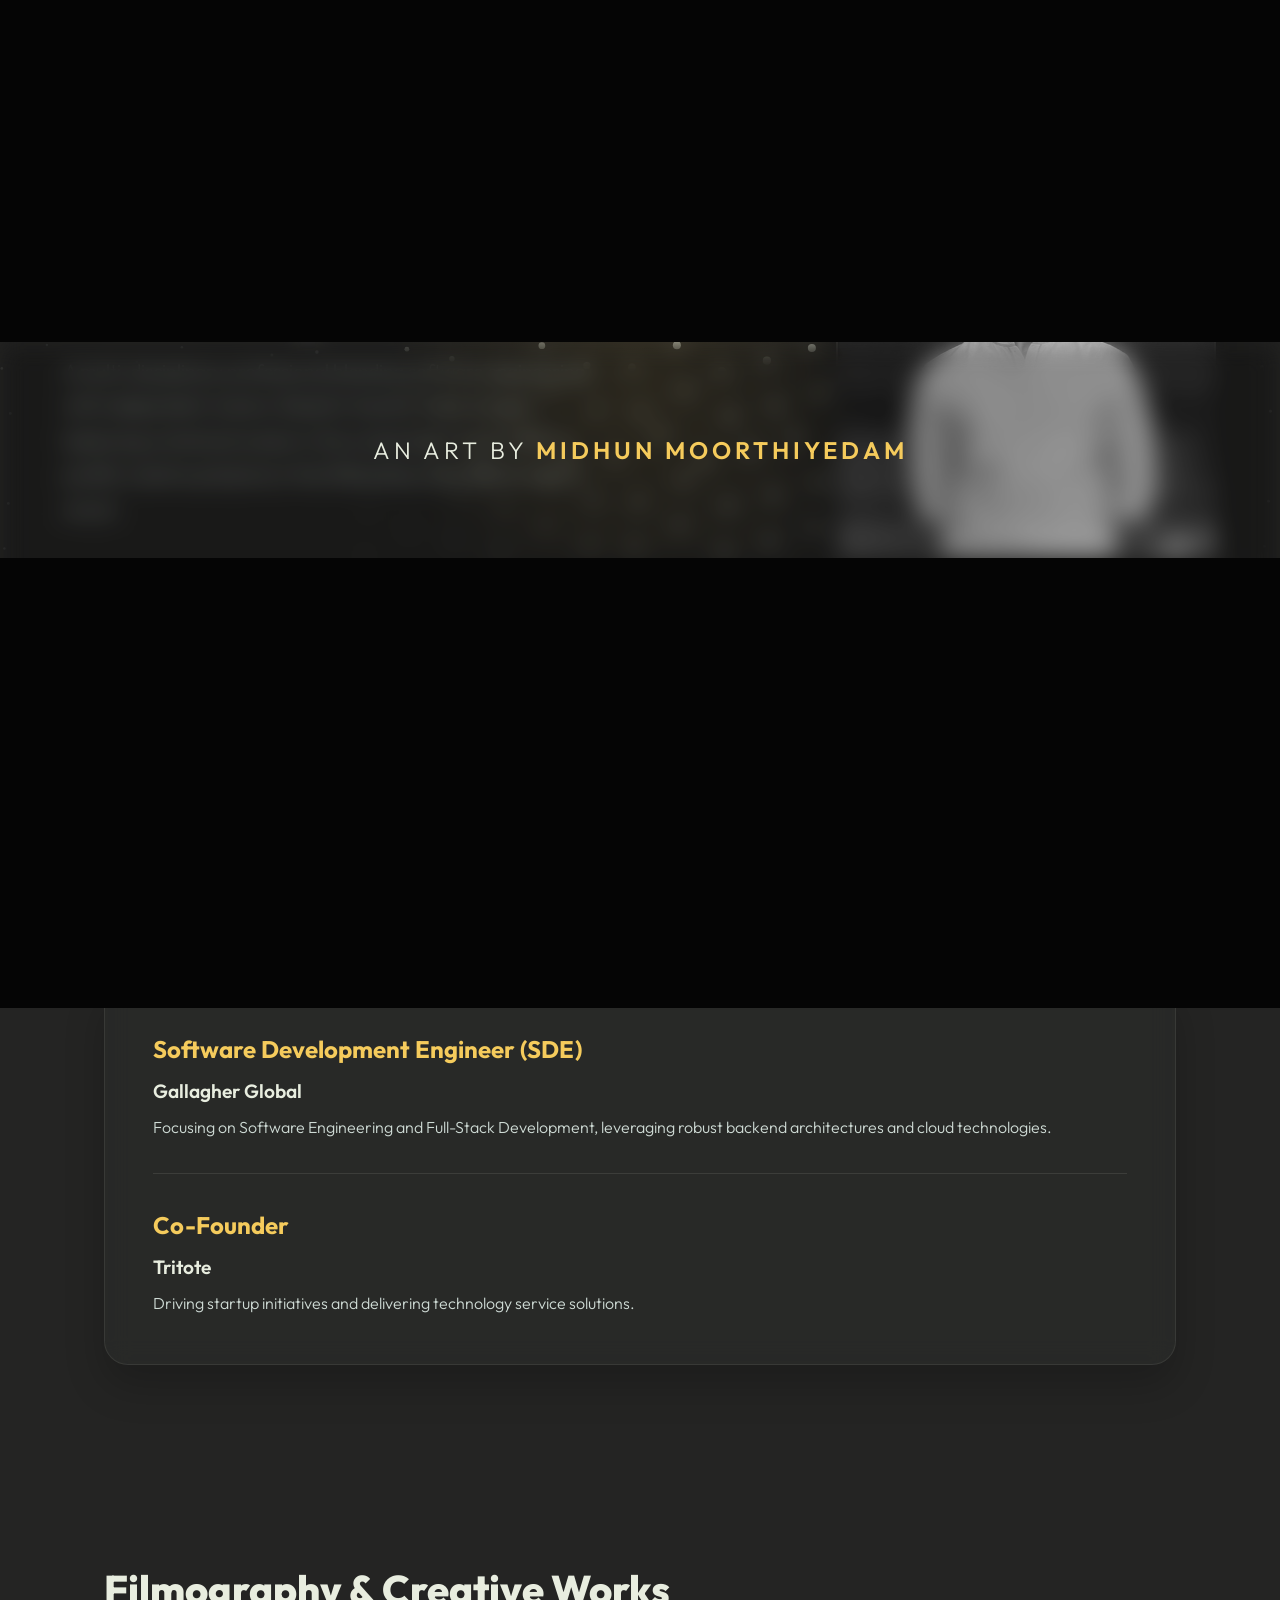
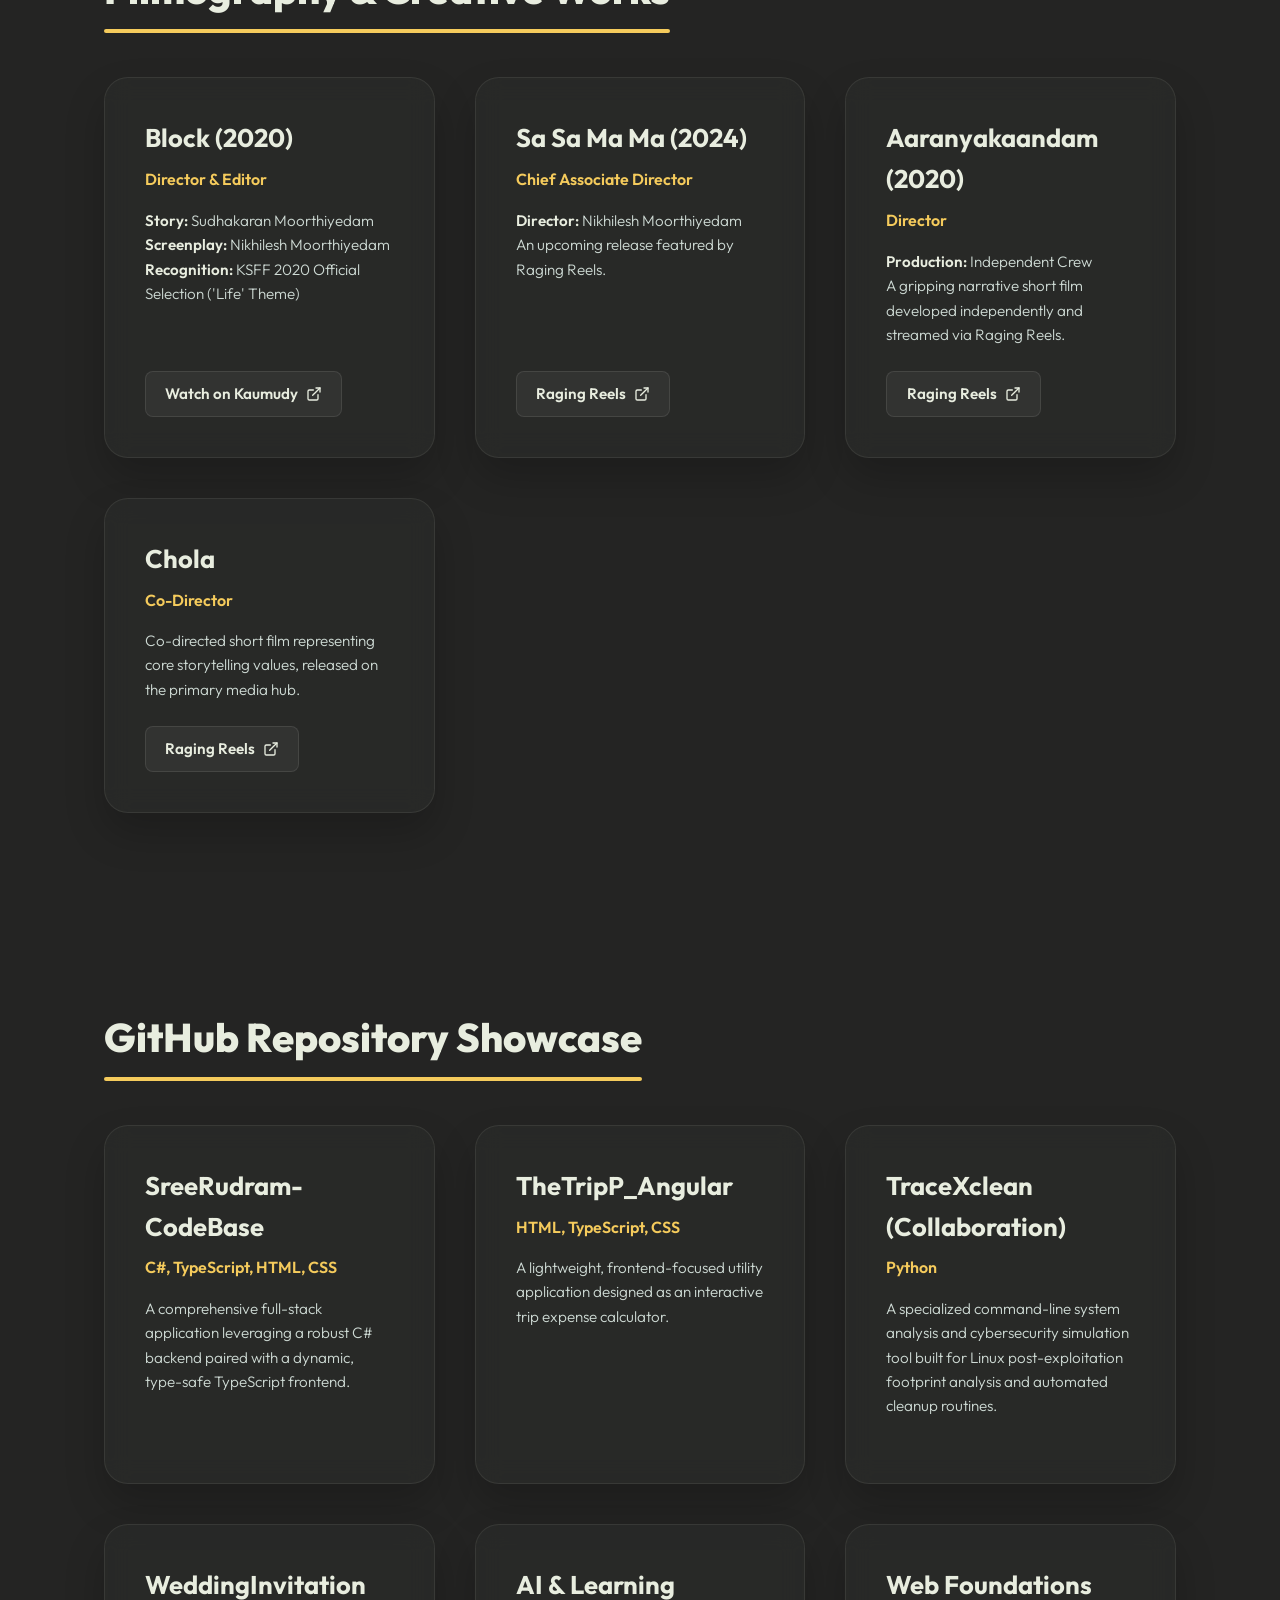
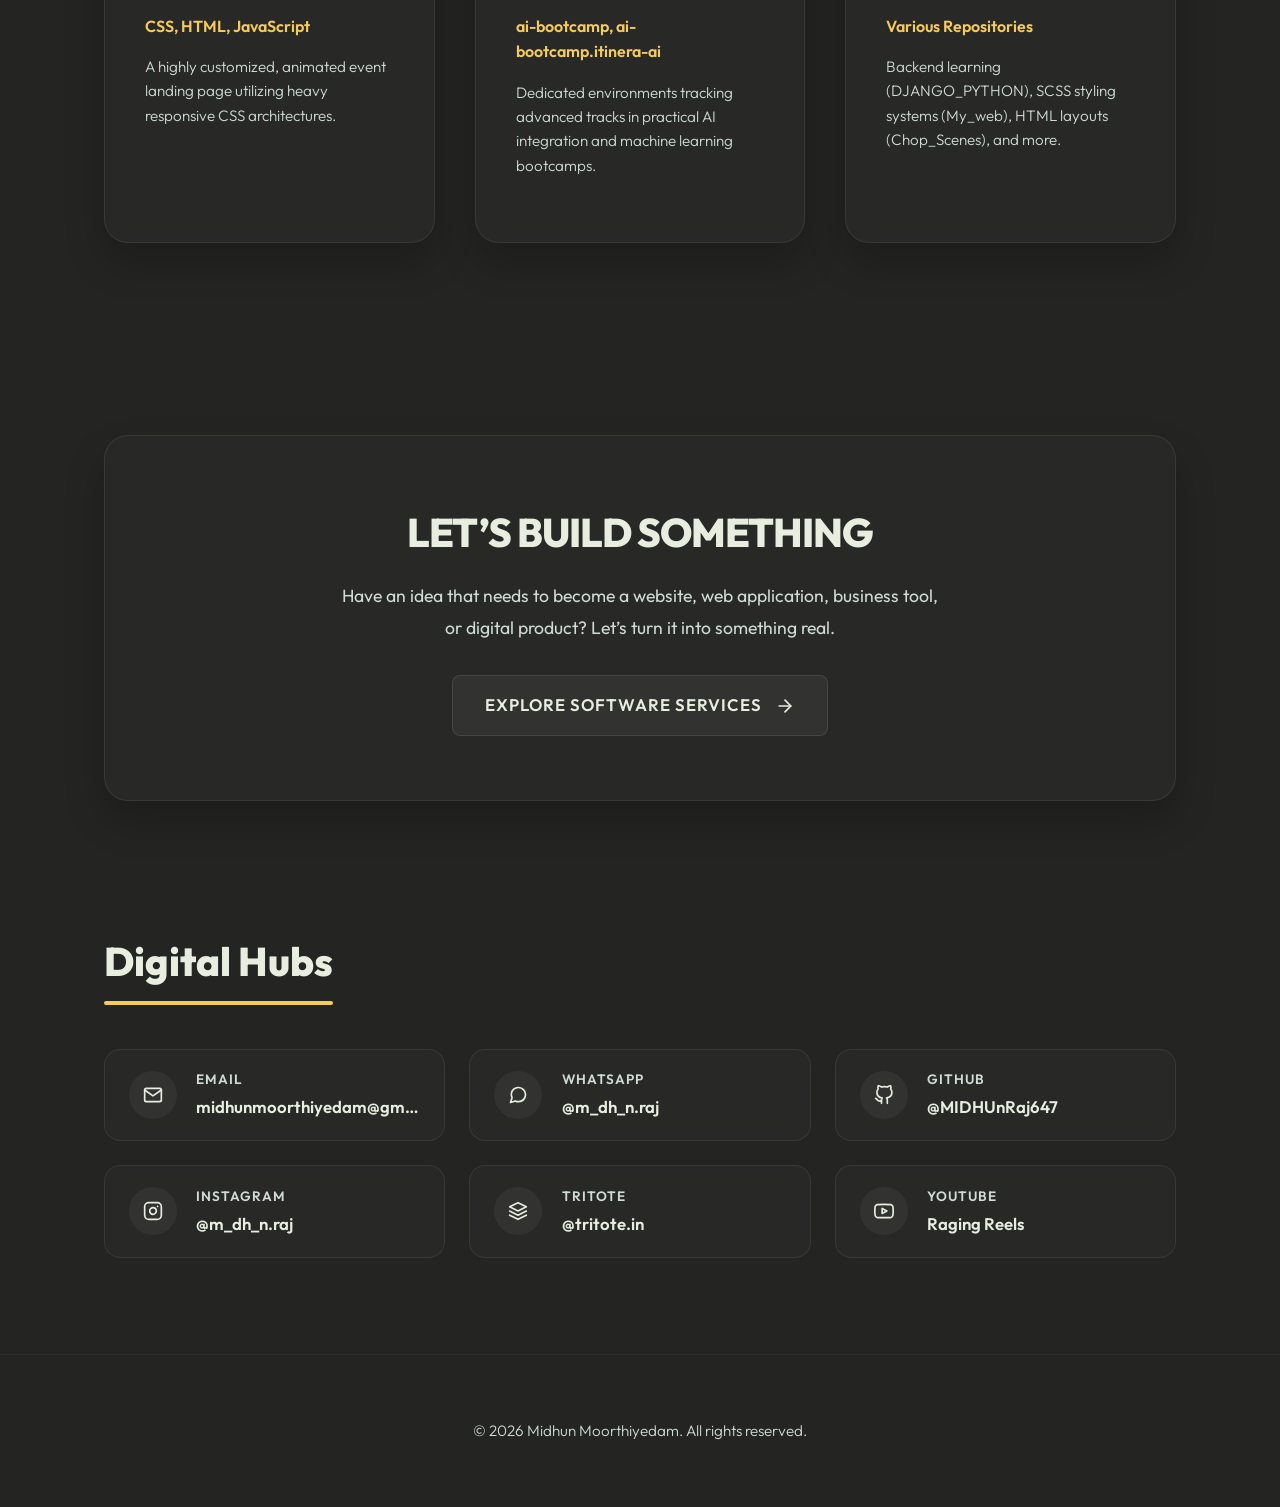
<file: index.html>
<!DOCTYPE html>
<html lang="en">

<head>
    <meta charset="UTF-8">
    <meta name="viewport" content="width=device-width, initial-scale=1.0">
    <title>Midhun Moorthiyedam | Portfolio</title>
    <meta name="description"
        content="Portfolio of Midhun Moorthiyedam, Software Development Engineer and independent filmmaker based in Kerala.">
    <meta name="author" content="Midhun Moorthiyedam">

    <link rel="preconnect" href="https://fonts.googleapis.com">
    <link rel="preconnect" href="https://fonts.gstatic.com" crossorigin>
    <link href="https://fonts.googleapis.com/css2?family=Great+Vibes&family=Outfit:wght@300;400;600;800&display=swap"
        rel="stylesheet">

    <link rel="stylesheet" href="assets/style.css">
</head>

<body class="no-scroll">
    <!-- Aspect Ratio Splash Screen -->
    <div id="splash-screen">
        <div class="cinematic-bar top-bar"></div>
        <div class="cinematic-bar bottom-bar"></div>
        <div class="slit-text-container">
            <h2 class="slit-text">An Art by <span>Midhun Moorthiyedam</span></h2>
        </div>
    </div>

    <!-- Animated background canvas -->
    <canvas id="bg-canvas"></canvas>

    <nav>
        <a href="#" class="logo">M<span>.</span></a>
        <div class="nav-controls">
            <div class="nav-links">
                <a href="#experience">Experience</a>
                <a href="#filmography">Filmography</a>
                <a href="#repositories">Repositories</a>
                <a href="#contact">Contact</a>
            </div>
            
            <div class="mode-toggle">
                <a href="#" class="toggle-btn active">Portfolio</a>
                <a href="software/index.html" class="toggle-btn">Software</a>
            </div>
            
            <div class="menu-toggle" id="mobile-menu">
                <span class="bar"></span>
                <span class="bar"></span>
                <span class="bar"></span>
            </div>
        </div>
    </nav>

    <main>
        <section class="hero">
            <div class="ambient-glow"></div>
            <div class="hero-container">
                <div class="hero-content">
                    <span class="greeting">Hello, I'm</span>
                    <h1>Midhun Moorthiyedam</h1>
                    <p>A multi-disciplinary professional blending software engineering with independent cinema. Based in
                        Kerala, India, actively balancing a technical career in the corporate IT sector with a prolific
                        creative presence in the Malayalam indie digital cinema circuit.</p>
                    <a href="#experience" class="scroll-arrows" aria-label="Scroll to Experience">
                        <svg viewBox="0 0 24 24">
                            <path class="arrow-top" d="M7 6l5 5 5-5" />
                            <path class="arrow-bottom" d="M7 13l5 5 5-5" />
                        </svg>
                    </a>
                </div>
                <div class="hero-image-wrapper">
                    <!-- Update src to your actual photo, e.g., 'assets/profile.jpg' -->
                    <img src="assets/profile.jpg" alt="Midhun Moorthiyedam" class="hero-image"
                        onerror="this.src='https://images.unsplash.com/photo-1507003211169-0a1dd7228f2d?ixlib=rb-4.0.3&auto=format&fit=crop&w=800&q=80';">
                </div>
            </div>
        </section>

        <section id="experience" class="container reveal">
            <h2 class="section-title">Professional Experience</h2>
            <div class="glass-card">
                <div class="exp-item">
                    <h3>Software Development Engineer (SDE)</h3>
                    <h4>Gallagher Global</h4>
                    <p>Focusing on Software Engineering and Full-Stack Development, leveraging robust backend
                        architectures and cloud technologies.</p>
                </div>
                <hr style="border: 0; border-top: 1px solid rgba(232, 237, 223, 0.1); margin: 2rem 0;">
                <div class="exp-item">
                    <h3>Co-Founder</h3>
                    <h4>Tritote</h4>
                    <p>Driving startup initiatives and delivering technology service solutions.</p>
                </div>
            </div>
        </section>

        <section id="filmography" class="container reveal">
            <h2 class="section-title">Filmography & Creative Works</h2>
            <div class="grid-2">
                <!-- Block -->
                <div class="glass-card film-card">
                    <h3>Block (2020)</h3>
                    <div class="role">Director & Editor</div>
                    <div class="details">
                        <p><strong>Story:</strong> Sudhakaran Moorthiyedam</p>
                        <p><strong>Screenplay:</strong> Nikhilesh Moorthiyedam</p>
                        <p><strong>Recognition:</strong> KSFF 2020 Official Selection ('Life' Theme)</p>
                    </div>
                    <div class="link-group">
                        <a href="https://youtu.be/sm59Ol4YST0" target="_blank" class="project-link">
                            Watch on Kaumudy
                            <svg width="16" height="16" viewBox="0 0 24 24" fill="none" stroke="currentColor"
                                stroke-width="2" stroke-linecap="round" stroke-linejoin="round">
                                <path d="M18 13v6a2 2 0 0 1-2 2H5a2 2 0 0 1-2-2V8a2 2 0 0 1 2-2h6"></path>
                                <polyline points="15 3 21 3 21 9"></polyline>
                                <line x1="10" y1="14" x2="21" y2="3"></line>
                            </svg>
                        </a>
                    </div>
                </div>

                <!-- Sa Sa Ma Ma -->
                <div class="glass-card film-card">
                    <h3>Sa Sa Ma Ma (2024)</h3>
                    <div class="role">Chief Associate Director</div>
                    <div class="details">
                        <p><strong>Director:</strong> Nikhilesh Moorthiyedam</p>
                        <p>An upcoming release featured by Raging Reels.</p>
                    </div>
                    <div class="link-group">
                        <a href="https://www.youtube.com/channel/UCVLwBT5nJyGFglHPOE1m2iw" target="_blank"
                            class="project-link">
                            Raging Reels
                            <svg width="16" height="16" viewBox="0 0 24 24" fill="none" stroke="currentColor"
                                stroke-width="2" stroke-linecap="round" stroke-linejoin="round">
                                <path d="M18 13v6a2 2 0 0 1-2 2H5a2 2 0 0 1-2-2V8a2 2 0 0 1 2-2h6"></path>
                                <polyline points="15 3 21 3 21 9"></polyline>
                                <line x1="10" y1="14" x2="21" y2="3"></line>
                            </svg>
                        </a>
                    </div>
                </div>

                <!-- Aaranyakaandam -->
                <div class="glass-card film-card">
                    <h3>Aaranyakaandam (2020)</h3>
                    <div class="role">Director</div>
                    <div class="details">
                        <p><strong>Production:</strong> Independent Crew</p>
                        <p>A gripping narrative short film developed independently and streamed via Raging Reels.</p>
                    </div>
                    <div class="link-group">
                        <a href="https://www.youtube.com/channel/UCVLwBT5nJyGFglHPOE1m2iw" target="_blank"
                            class="project-link">
                            Raging Reels
                            <svg width="16" height="16" viewBox="0 0 24 24" fill="none" stroke="currentColor"
                                stroke-width="2" stroke-linecap="round" stroke-linejoin="round">
                                <path d="M18 13v6a2 2 0 0 1-2 2H5a2 2 0 0 1-2-2V8a2 2 0 0 1 2-2h6"></path>
                                <polyline points="15 3 21 3 21 9"></polyline>
                                <line x1="10" y1="14" x2="21" y2="3"></line>
                            </svg>
                        </a>
                    </div>
                </div>

                <!-- Chola -->
                <div class="glass-card film-card">
                    <h3>Chola</h3>
                    <div class="role">Co-Director</div>
                    <div class="details">
                        <p>Co-directed short film representing core storytelling values, released on the primary media
                            hub.</p>
                    </div>
                    <div class="link-group">
                        <a href="https://www.youtube.com/channel/UCVLwBT5nJyGFglHPOE1m2iw" target="_blank"
                            class="project-link">
                            Raging Reels
                            <svg width="16" height="16" viewBox="0 0 24 24" fill="none" stroke="currentColor"
                                stroke-width="2" stroke-linecap="round" stroke-linejoin="round">
                                <path d="M18 13v6a2 2 0 0 1-2 2H5a2 2 0 0 1-2-2V8a2 2 0 0 1 2-2h6"></path>
                                <polyline points="15 3 21 3 21 9"></polyline>
                                <line x1="10" y1="14" x2="21" y2="3"></line>
                            </svg>
                        </a>
                    </div>
                </div>
            </div>
        </section>

        <section id="repositories" class="container reveal">
            <h2 class="section-title">GitHub Repository Showcase</h2>
            <div class="grid-2">
                <!-- SreeRudram-CodeBase -->
                <div class="glass-card film-card">
                    <h3>SreeRudram-CodeBase</h3>
                    <div class="role">C#, TypeScript, HTML, CSS</div>
                    <div class="details">
                        <p>A comprehensive full-stack application leveraging a robust C# backend paired with a dynamic,
                            type-safe TypeScript frontend.</p>
                    </div>
                </div>

                <!-- TheTripP_Angular -->
                <div class="glass-card film-card">
                    <h3>TheTripP_Angular</h3>
                    <div class="role">HTML, TypeScript, CSS</div>
                    <div class="details">
                        <p>A lightweight, frontend-focused utility application designed as an interactive trip expense
                            calculator.</p>
                    </div>
                </div>

                <!-- TraceXclean -->
                <div class="glass-card film-card">
                    <h3>TraceXclean (Collaboration)</h3>
                    <div class="role">Python</div>
                    <div class="details">
                        <p>A specialized command-line system analysis and cybersecurity simulation tool built for Linux
                            post-exploitation footprint analysis and automated cleanup routines.</p>
                    </div>
                </div>

                <!-- WeddingInvitation -->
                <div class="glass-card film-card">
                    <h3>WeddingInvitation</h3>
                    <div class="role">CSS, HTML, JavaScript</div>
                    <div class="details">
                        <p>A highly customized, animated event landing page utilizing heavy responsive CSS
                            architectures.</p>
                    </div>
                </div>

                <!-- AI & Learning Implementations -->
                <div class="glass-card film-card">
                    <h3>AI & Learning</h3>
                    <div class="role">ai-bootcamp, ai-bootcamp.itinera-ai</div>
                    <div class="details">
                        <p>Dedicated environments tracking advanced tracks in practical AI integration and machine
                            learning bootcamps.</p>
                    </div>
                </div>

                <!-- Auxiliary Web Foundations -->
                <div class="glass-card film-card">
                    <h3>Web Foundations</h3>
                    <div class="role">Various Repositories</div>
                    <div class="details">
                        <p>Backend learning (DJANGO_PYTHON), SCSS styling systems (My_web), HTML layouts (Chop_Scenes),
                            and more.</p>
                    </div>
                </div>
            </div>
        </section>

        <!-- Software CTA -->
        <section id="build-something" class="container reveal" style="padding-bottom: 2rem;">
            <div class="glass-card" style="text-align: center; padding: 4rem 2rem;">
                <h2 style="font-size: 2.5rem; font-weight: 800; color: var(--text-primary); margin-bottom: 1rem; letter-spacing: -1px;">LET’S BUILD SOMETHING</h2>
                <p style="font-size: 1.1rem; color: var(--text-secondary); max-width: 600px; margin: 0 auto 2rem; line-height: 1.8;">
                    Have an idea that needs to become a website, web application, business tool, or digital product?
                    Let’s turn it into something real.
                </p>
                <a href="software" class="project-link" style="display: inline-flex; align-items: center; gap: 0.8rem; padding: 1rem 2rem; font-size: 1.05rem; letter-spacing: 1px; text-transform: uppercase;">
                    EXPLORE SOFTWARE SERVICES
                    <svg width="20" height="20" viewBox="0 0 24 24" fill="none" stroke="currentColor" stroke-width="2" stroke-linecap="round" stroke-linejoin="round">
                        <line x1="5" y1="12" x2="19" y2="12"></line>
                        <polyline points="12 5 19 12 12 19"></polyline>
                    </svg>
                </a>
            </div>
        </section>

        <section id="contact" class="container reveal">
            <h2 class="section-title">Digital Hubs</h2>
            <div class="contact-grid">
                <!-- Email -->
                <a href="mailto:midhunmoorthiyedam@gmail.com" class="contact-item">
                    <div class="contact-icon">
                        <svg width="24" height="24" viewBox="0 0 24 24" fill="none" stroke="currentColor" stroke-width="2" stroke-linecap="round" stroke-linejoin="round">
                            <path d="M4 4h16c1.1 0 2 .9 2 2v12c0 1.1-.9 2-2 2H4c-1.1 0-2-.9-2-2V6c0-1.1.9-2 2-2z"></path>
                            <polyline points="22,6 12,13 2,6"></polyline>
                        </svg>
                    </div>
                    <div class="contact-info">
                        <span class="contact-platform">Email</span>
                        <span class="contact-value">midhunmoorthiyedam@gmail.com</span>
                    </div>
                </a>

                <!-- WhatsApp -->
                <a href="https://wa.me/m_dh_n.raj" target="_blank" class="contact-item">
                    <div class="contact-icon">
                        <svg width="24" height="24" viewBox="0 0 24 24" fill="none" stroke="currentColor" stroke-width="2" stroke-linecap="round" stroke-linejoin="round">
                            <path d="M21 11.5a8.38 8.38 0 0 1-.9 3.8 8.5 8.5 0 0 1-7.6 4.7 8.38 8.38 0 0 1-3.8-.9L3 21l1.9-5.7a8.38 8.38 0 0 1-.9-3.8 8.5 8.5 0 0 1 4.7-7.6 8.38 8.38 0 0 1 3.8-.9h.5a8.48 8.48 0 0 1 8 8v.5z"></path>
                        </svg>
                    </div>
                    <div class="contact-info">
                        <span class="contact-platform">WhatsApp</span>
                        <span class="contact-value">@m_dh_n.raj</span>
                    </div>
                </a>

                <!-- GitHub -->
                <a href="https://github.com/MIDHUnRaj647" target="_blank" class="contact-item">
                    <div class="contact-icon">
                        <svg width="24" height="24" viewBox="0 0 24 24" fill="none" stroke="currentColor" stroke-width="2" stroke-linecap="round" stroke-linejoin="round">
                            <path d="M9 19c-5 1.5-5-2.5-7-3m14 6v-3.87a3.37 3.37 0 0 0-.94-2.61c3.14-.35 6.44-1.54 6.44-7A5.44 5.44 0 0 0 20 4.77 5.07 5.07 0 0 0 19.91 1S18.73.65 16 2.48a13.38 13.38 0 0 0-7 0C6.27.65 5.09 1 5.09 1A5.07 5.07 0 0 0 5 4.77a5.44 5.44 0 0 0-1.5 3.78c0 5.42 3.3 6.61 6.44 7A3.37 3.37 0 0 0 9 18.13V22"></path>
                        </svg>
                    </div>
                    <div class="contact-info">
                        <span class="contact-platform">GitHub</span>
                        <span class="contact-value">@MIDHUnRaj647</span>
                    </div>
                </a>

                <!-- Instagram -->
                <a href="https://www.instagram.com/m_dh_n.raj/" target="_blank" class="contact-item">
                    <div class="contact-icon">
                        <svg width="24" height="24" viewBox="0 0 24 24" fill="none" stroke="currentColor" stroke-width="2" stroke-linecap="round" stroke-linejoin="round">
                            <rect x="2" y="2" width="20" height="20" rx="5" ry="5"></rect>
                            <path d="M16 11.37A4 4 0 1 1 12.63 8 4 4 0 0 1 16 11.37z"></path>
                            <line x1="17.5" y1="6.5" x2="17.51" y2="6.5"></line>
                        </svg>
                    </div>
                    <div class="contact-info">
                        <span class="contact-platform">Instagram</span>
                        <span class="contact-value">@m_dh_n.raj</span>
                    </div>
                </a>

                <!-- Tritote -->
                <a href="https://www.instagram.com/tritote.in" target="_blank" class="contact-item">
                    <div class="contact-icon">
                        <svg width="24" height="24" viewBox="0 0 24 24" fill="none" stroke="currentColor" stroke-width="2" stroke-linecap="round" stroke-linejoin="round">
                            <polygon points="12 2 2 7 12 12 22 7 12 2"></polygon>
                            <polyline points="2 17 12 22 22 17"></polyline>
                            <polyline points="2 12 12 17 22 12"></polyline>
                        </svg>
                    </div>
                    <div class="contact-info">
                        <span class="contact-platform">Tritote</span>
                        <span class="contact-value">@tritote.in</span>
                    </div>
                </a>

                <!-- YouTube -->
                <a href="https://www.youtube.com/channel/UCVLwBT5nJyGFglHPOE1m2iw" target="_blank" class="contact-item">
                    <div class="contact-icon">
                        <svg width="24" height="24" viewBox="0 0 24 24" fill="none" stroke="currentColor" stroke-width="2" stroke-linecap="round" stroke-linejoin="round">
                            <path d="M22.54 6.42a2.78 2.78 0 0 0-1.94-2C18.88 4 12 4 12 4s-6.88 0-8.6.42a2.78 2.78 0 0 0-1.94 2C1 8.13 1 12 1 12s0 3.87.46 5.58a2.78 2.78 0 0 0 1.94 2C5.12 20 12 20 12 20s6.88 0 8.6-.42a2.78 2.78 0 0 0 1.94-2C23 15.87 23 12 23 12s0-3.87-.46-5.58z"></path>
                            <polygon points="9.75 15.02 15.5 12 9.75 8.98 9.75 15.02"></polygon>
                        </svg>
                    </div>
                    <div class="contact-info">
                        <span class="contact-platform">YouTube</span>
                        <span class="contact-value">Raging Reels</span>
                    </div>
                </a>
            </div>
        </section>
    </main>

    <footer>
        <p>&copy; 2026 Midhun Moorthiyedam. All rights reserved.</p>
    </footer>

    <!-- Animated Dotted Waves Background Script -->
    <script>
        const canvas = document.getElementById('bg-canvas');
        const ctx = canvas.getContext('2d');
        let width, height;

        function init() {
            width = window.innerWidth;
            height = window.innerHeight;
            canvas.width = width;
            canvas.height = height;
        }

        let lastWidth = window.innerWidth;
        window.addEventListener('resize', () => {
            if (window.innerWidth !== lastWidth) {
                init();
                lastWidth = window.innerWidth;
            }
        });
        init();

        let time = 0;
        const spacing = 45; // Space between dots

        function draw() {
            ctx.clearRect(0, 0, width, height);

            // Draw base dark background
            ctx.fillStyle = '#242423';
            ctx.fillRect(0, 0, width, height);

            time += 0.025; // Speed of animation

            const cols = Math.ceil(width / spacing) + 2;
            const rows = Math.ceil(height / spacing) + 2;

            for (let i = -1; i < cols; i++) {
                for (let j = -1; j < rows; j++) {
                    let cx = i * spacing;
                    let cy = j * spacing;

                    // Add subtle floating effect based on time
                    let xOffset = Math.sin(time + cy * 0.05) * 15;
                    let yOffset = Math.cos(time + cx * 0.05) * 15;

                    let x = cx + xOffset;
                    let y = cy + yOffset;

                    // Determine wave value for color and size
                    let waveVal = Math.sin(cx * 0.005 + time) + Math.cos(cy * 0.005 + time);

                    let size = Math.abs(waveVal) * 1.5 + 1.2; // Size pulses between 1.2 and ~2.7
                    let opacity = Math.abs(waveVal) * 0.4 + 0.15; // Opacity between 0.15 and ~0.55

                    // Assign colors from theme palette based on wave position
                    // Palette: #cfdbd5 (greenish), #e8eddf (light), #f5cb5c (yellow)
                    if (waveVal > 0.5) {
                        ctx.fillStyle = `rgba(245, 203, 92, ${opacity})`; // Yellow Accent (#f5cb5c)
                    } else if (waveVal < -0.5) {
                        ctx.fillStyle = `rgba(232, 237, 223, ${opacity})`; // Off-white (#e8eddf)
                    } else {
                        ctx.fillStyle = `rgba(207, 219, 213, ${opacity})`; // Grey-green (#cfdbd5)
                    }

                    ctx.beginPath();
                    ctx.arc(x, y, size, 0, Math.PI * 2);
                    ctx.fill();
                }
            }

            requestAnimationFrame(draw);
        }

        draw();

        // Aspect Ratio Splash Screen Logic
        document.addEventListener('DOMContentLoaded', () => {
            const splash = document.getElementById('splash-screen');
            const body = document.body;

            // 1. Open the slit after a small delay
            setTimeout(() => {
                if (splash) splash.classList.add('open-slit');
            }, 600);

            // 2. Reveal all and fade text
            setTimeout(() => {
                if (splash) {
                    splash.classList.add('reveal-all');
                    body.classList.remove('no-scroll');

                    // 3. Remove from DOM completely
                    setTimeout(() => {
                        splash.remove();
                    }, 1500);
                }
            }, 3200); // 2.6s reading time
        });

        // Scroll Reveal Animation
        document.addEventListener('DOMContentLoaded', () => {
            const reveals = document.querySelectorAll('.reveal');

            const revealOptions = {
                threshold: 0.1,
                rootMargin: "0px 0px -50px 0px"
            };

            const revealOnScroll = new IntersectionObserver(function (entries, observer) {
                entries.forEach(entry => {
                    if (!entry.isIntersecting) {
                        return;
                    } else {
                        entry.target.classList.add('active');
                        observer.unobserve(entry.target);
                    }
                });
            }, revealOptions);

            reveals.forEach(reveal => {
                revealOnScroll.observe(reveal);
            });

            // Mobile Menu
            const mobileMenu = document.getElementById('mobile-menu');
            const navLinks = document.querySelector('.nav-links');
            if (mobileMenu) {
                mobileMenu.addEventListener('click', () => {
                    navLinks.classList.toggle('active');
                    mobileMenu.classList.toggle('active');
                });
                navLinks.querySelectorAll('a').forEach(link => {
                    link.addEventListener('click', () => {
                        navLinks.classList.remove('active');
                        mobileMenu.classList.remove('active');
                    });
                });
            }
        });
    </script>
</body>

</html>
</file>
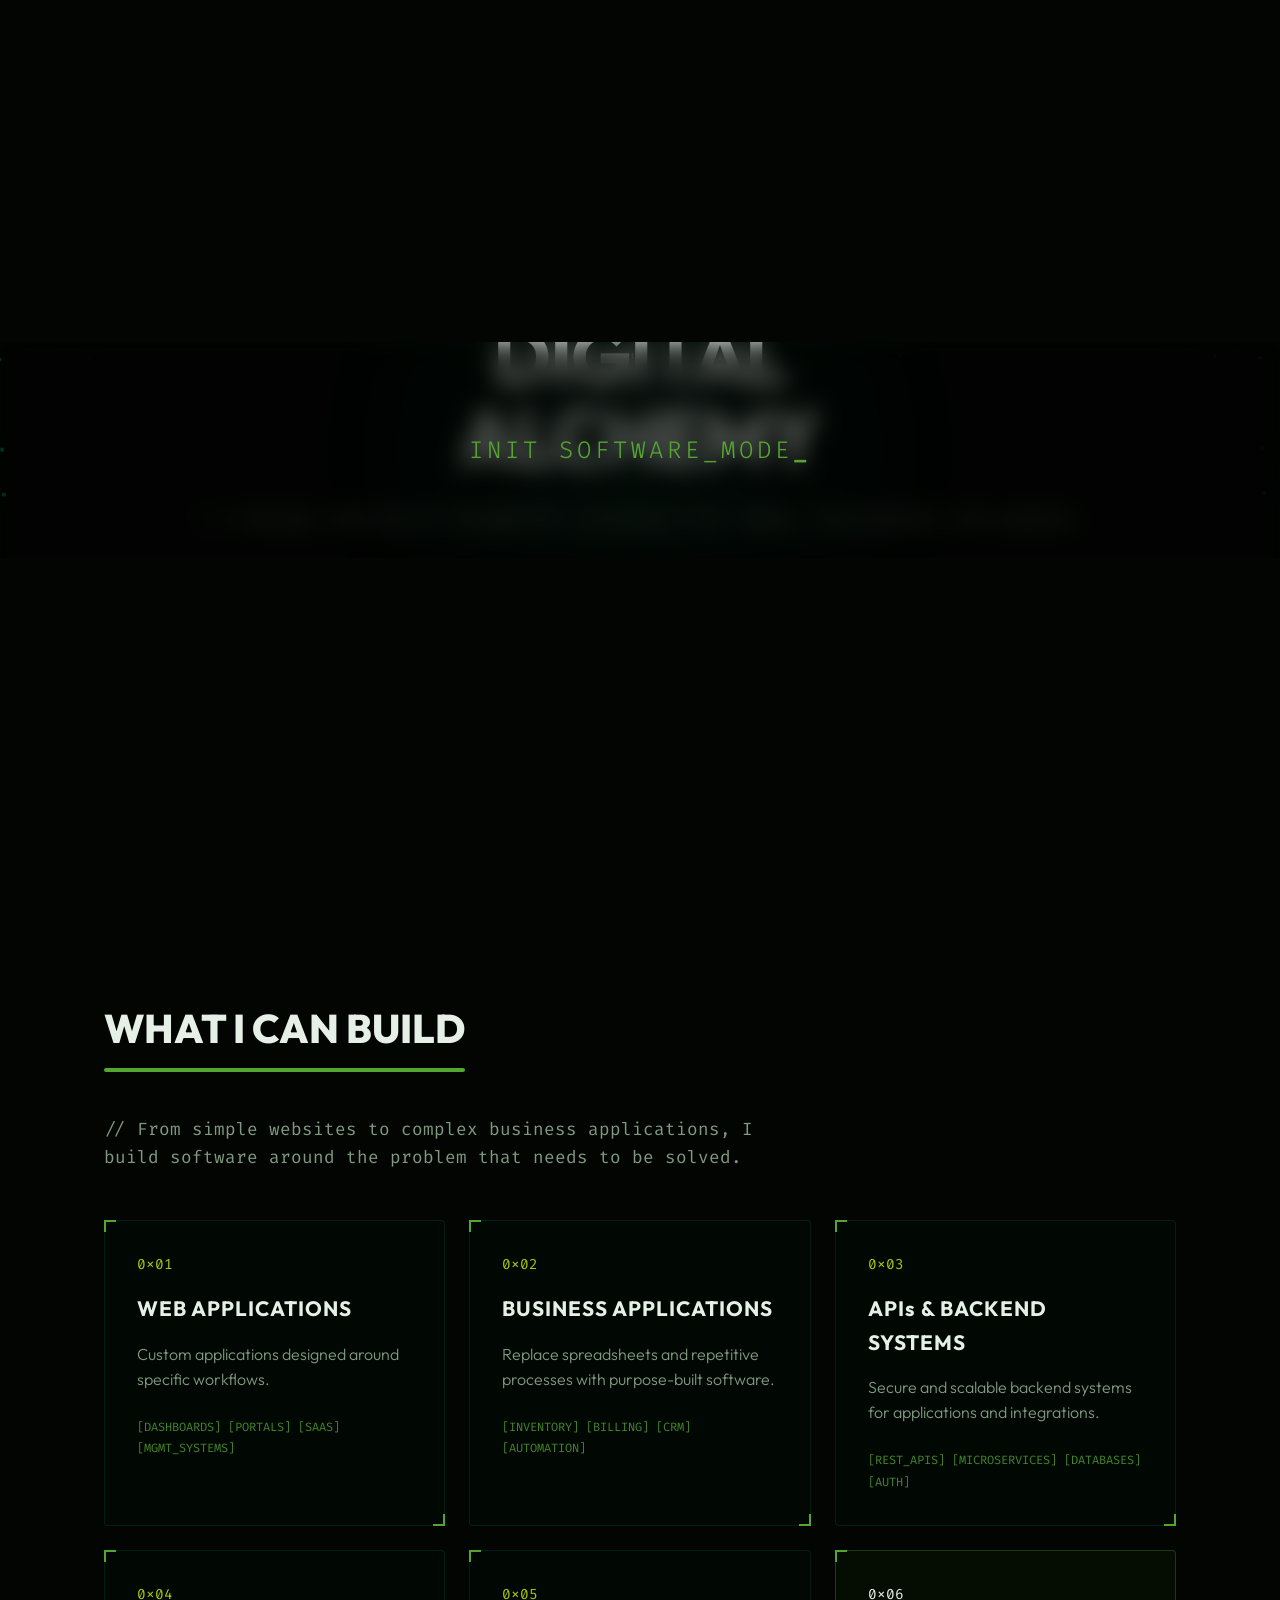
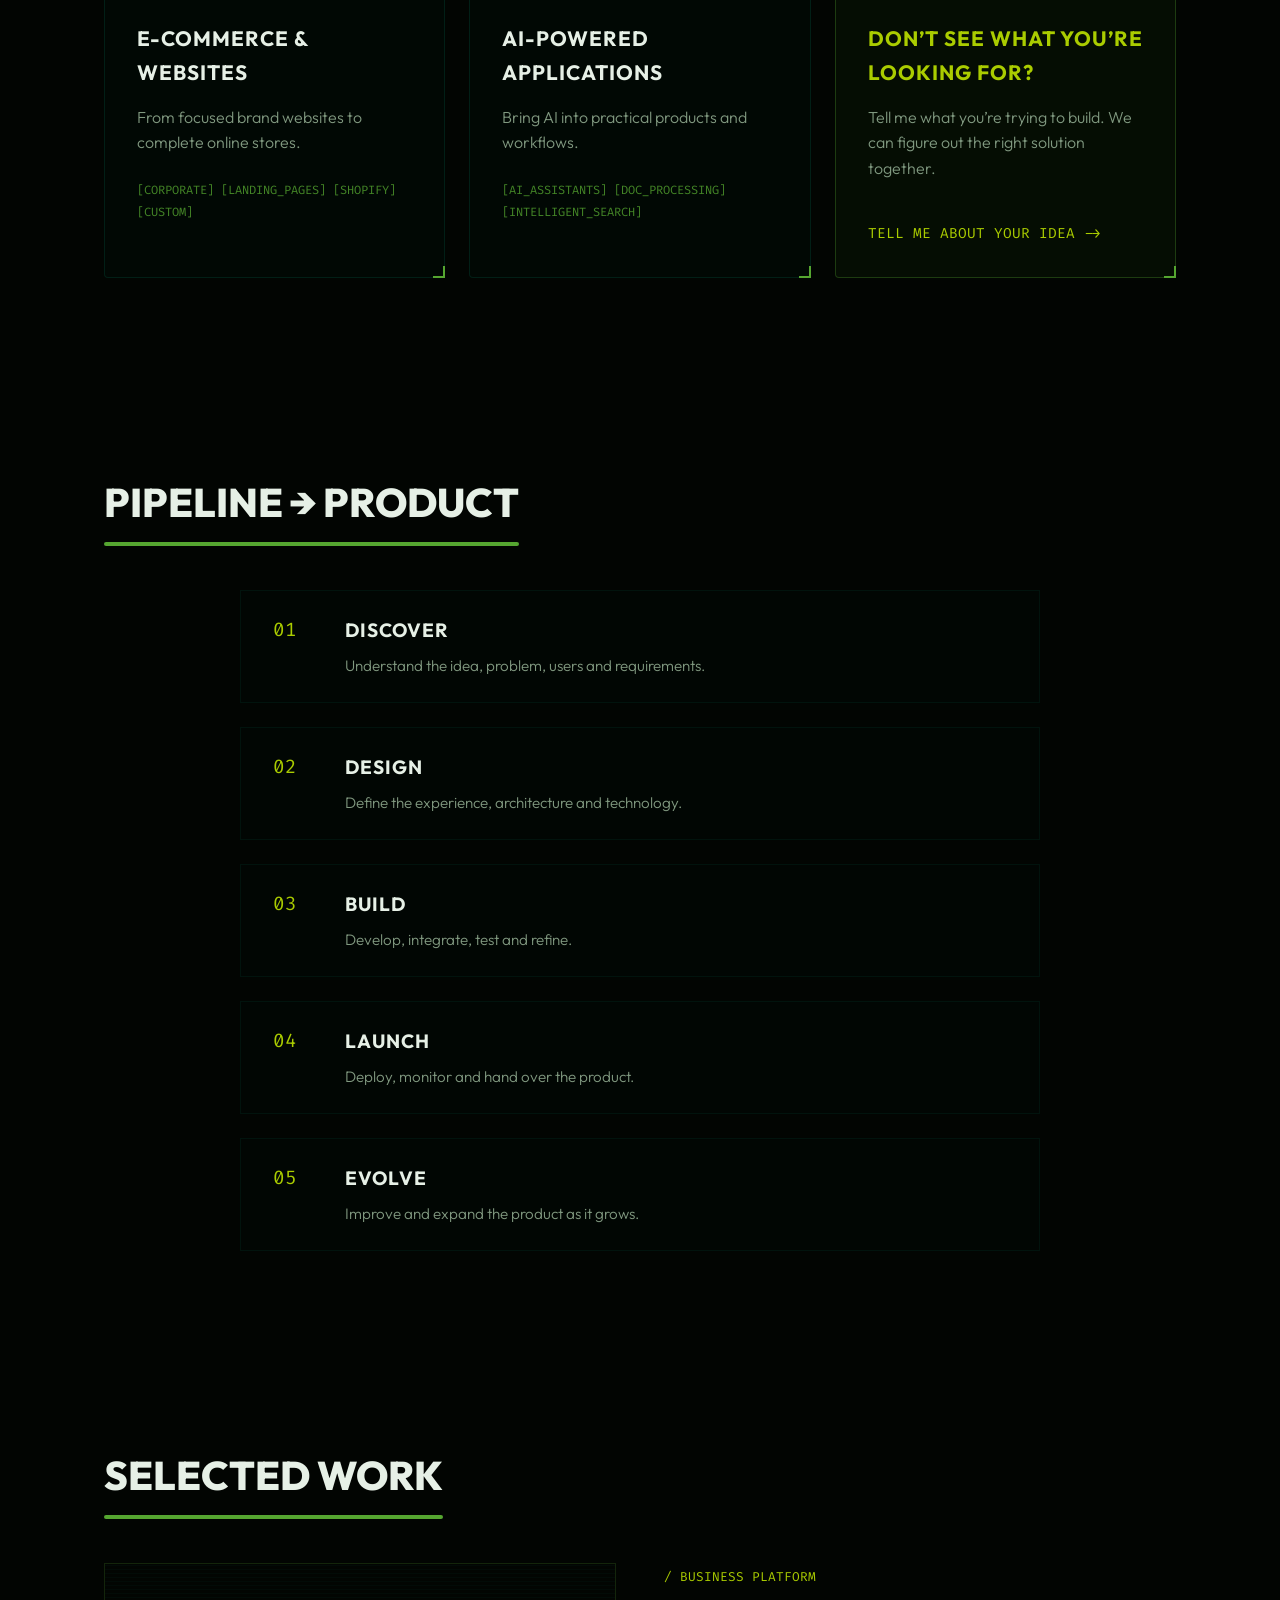
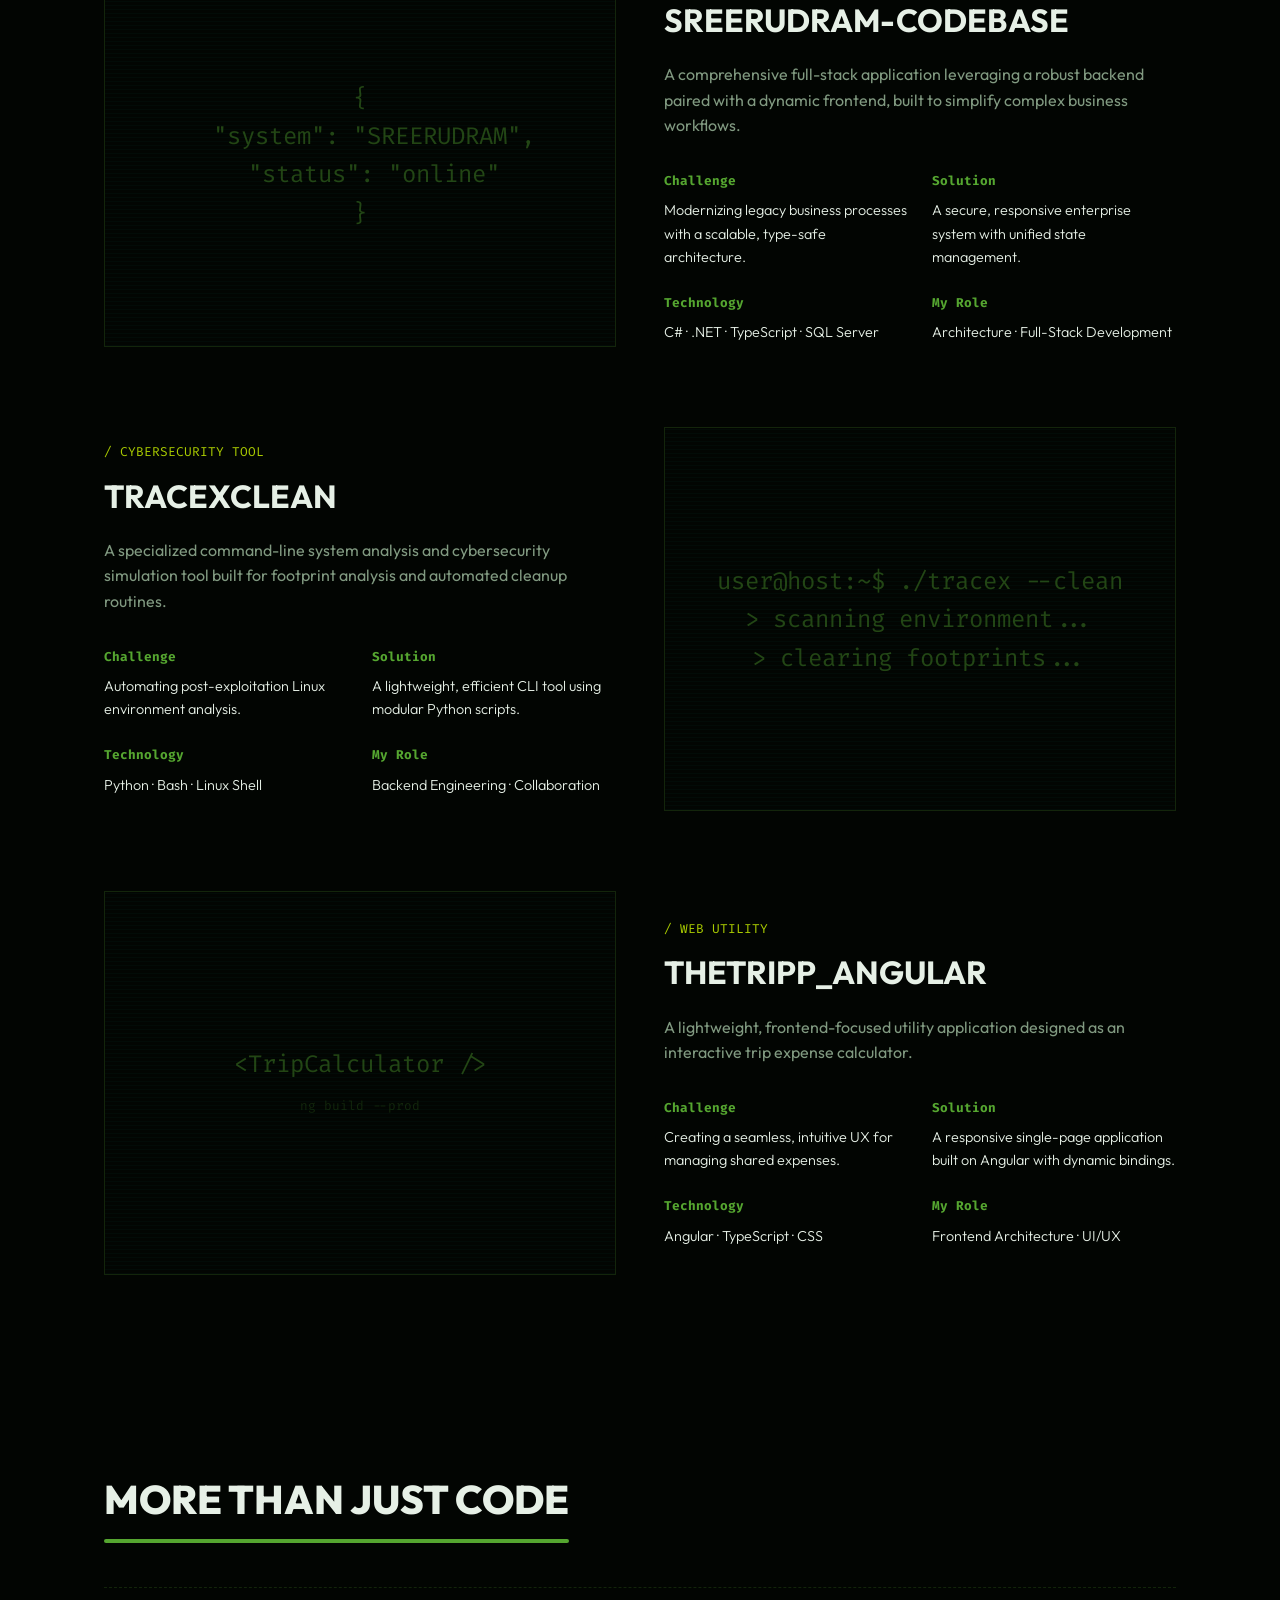
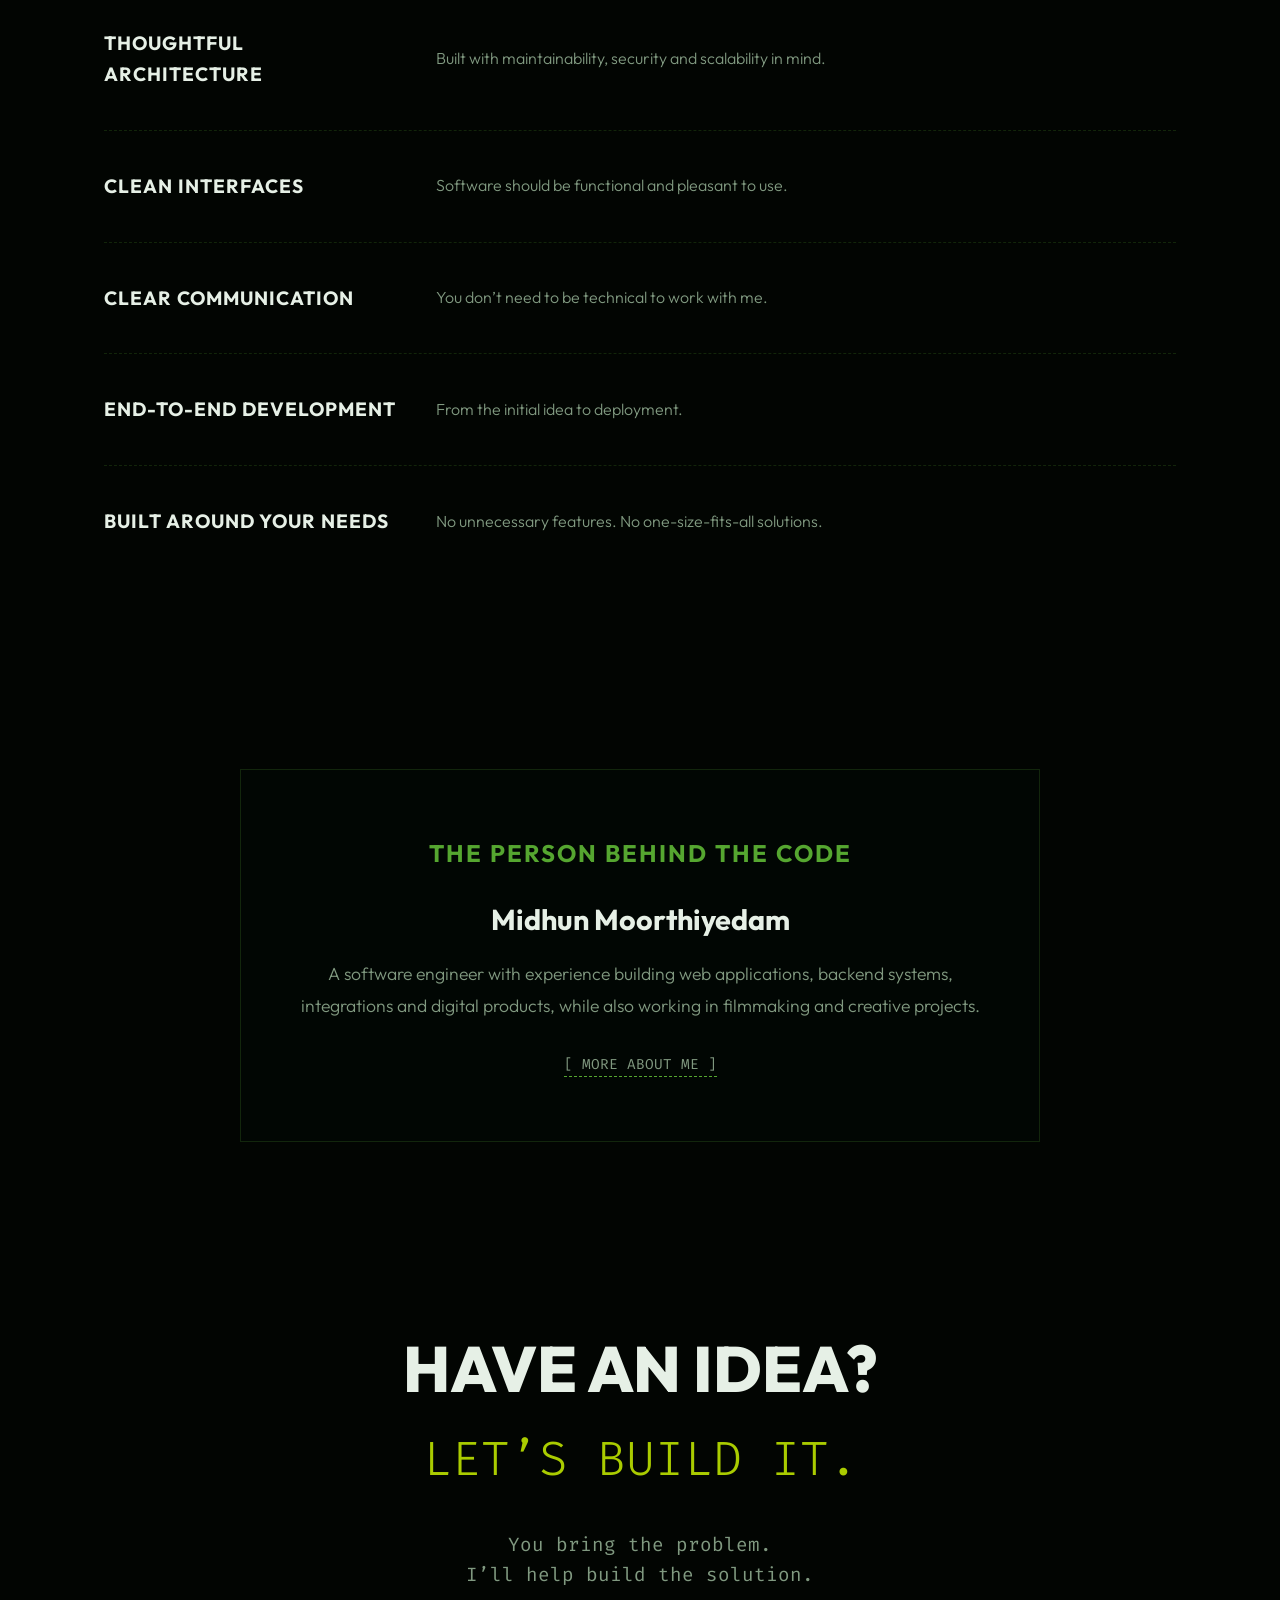
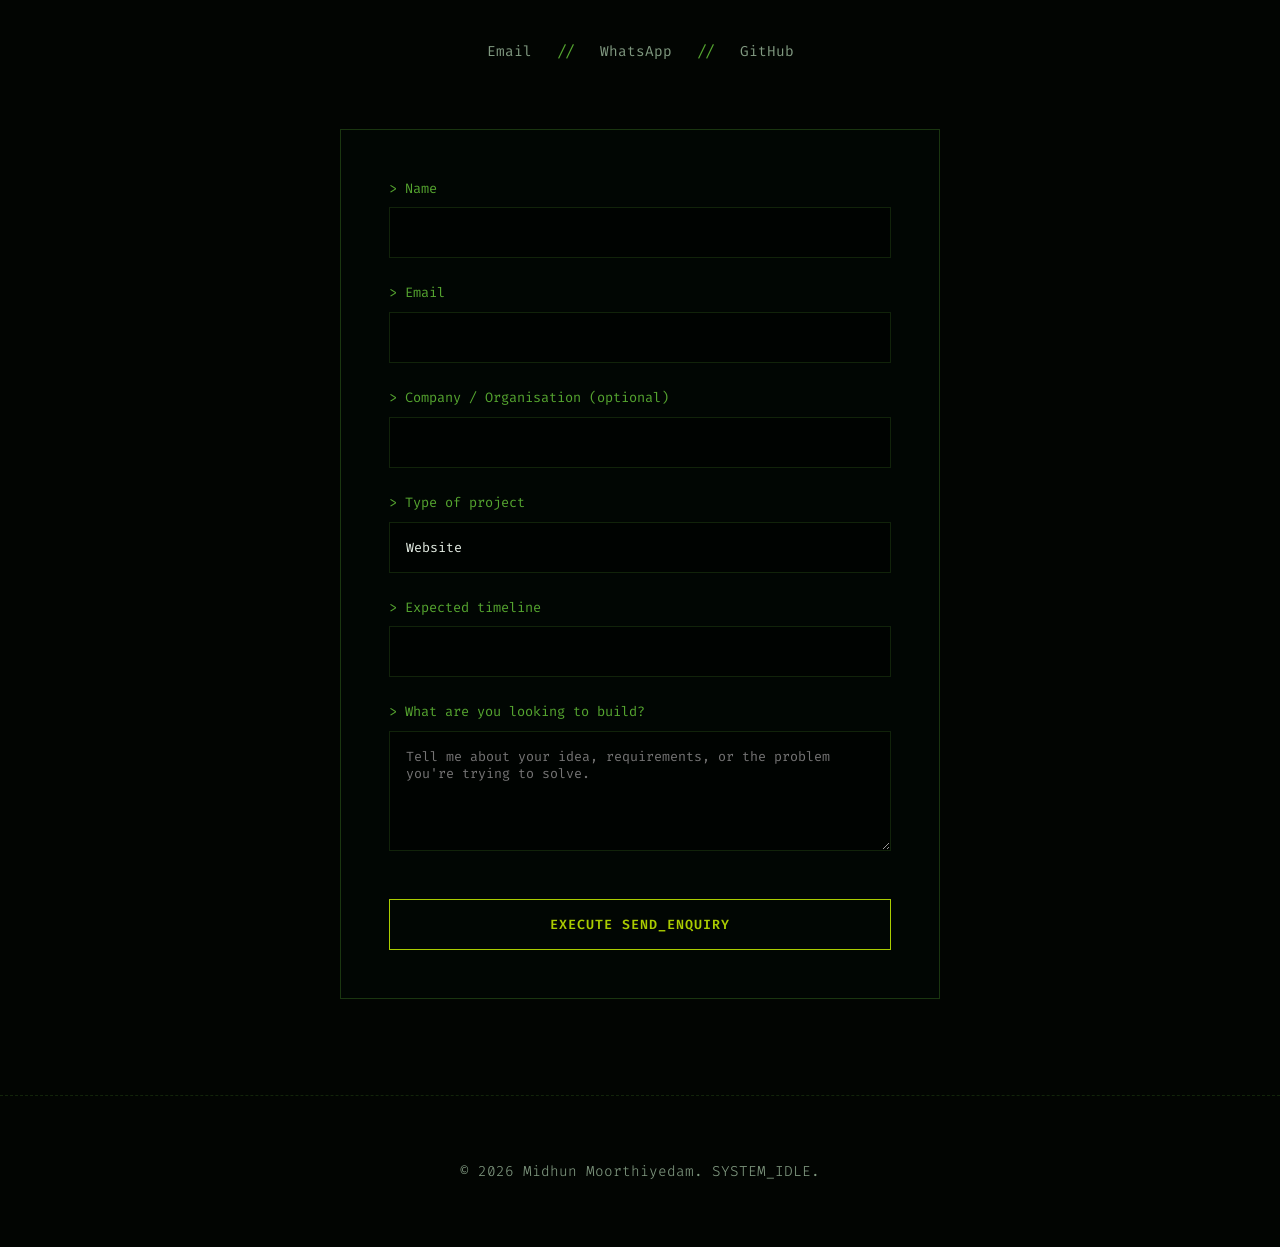
<file: software/index.html>
<!DOCTYPE html>
<html lang="en">

<head>
    <meta charset="UTF-8">
    <meta name="viewport" content="width=device-width, initial-scale=1.0">
    <title>Software & Digital Products — Midhun Moorthiyedam</title>
    <meta name="description"
        content="Independent software engineer building custom web applications, business software, digital products, APIs and AI-powered applications.">
    <meta name="author" content="Midhun Moorthiyedam">

    <link rel="preconnect" href="https://fonts.googleapis.com">
    <link rel="preconnect" href="https://fonts.gstatic.com" crossorigin>
    <link href="https://fonts.googleapis.com/css2?family=Great+Vibes&family=Outfit:wght@300;400;600;800&family=Fira+Code:wght@300;400;600&display=swap"
        rel="stylesheet">

    <link rel="stylesheet" href="../assets/style.css">
    <style>
        /* Techy Vibe Overrides */
        :root {
            --bg-primary: #020502;
            --bg-secondary: #050f08;
            --text-primary: #e6f0e6;
            --text-secondary: #809980;
            --accent: #55a630;
            --accent-glow: #aacc00;
            --tech-font: 'Fira Code', 'Courier New', monospace;
        }

        body {
            background-color: var(--bg-primary);
        }

        .pixel-arrows {
            display: inline-flex;
            justify-content: center;
            margin-top: 4rem;
            animation: arrow-bounce 2s infinite;
        }

        .pixel-arrows svg {
            width: 32px;
            height: 32px;
            fill: var(--accent-glow);
            filter: drop-shadow(0 0 8px var(--accent-glow));
        }

        @keyframes arrow-bounce {
            0%, 20%, 50%, 80%, 100% { transform: translateY(0); }
            40% { transform: translateY(10px); }
            60% { transform: translateY(5px); }
        }

        /* Override base navigation links */
        .nav-links a:hover {
            color: var(--accent-glow);
            text-shadow: 0 0 8px rgba(85, 166, 48, 0.4);
        }
        .logo span {
            color: var(--accent-glow);
        }

        /* Software Page Specific Styles */
        .software-hero {
            text-align: center;
            min-height: 100svh;
            display: flex;
            align-items: center;
            justify-content: center;
            padding-top: 6rem;
            padding-bottom: 2rem;
            position: relative;
        }
        
        .software-hero-content {
            max-width: 900px;
            margin: 0 auto;
            position: relative;
            z-index: 2;
        }

        .software-hero h1 {
            font-size: clamp(3rem, 6vw, 5.5rem);
            line-height: 1.05;
            margin-bottom: 1.5rem;
            letter-spacing: -1.5px;
            text-transform: uppercase;
        }

        .software-hero .descriptor {
            color: var(--accent);
            font-family: var(--tech-font);
            font-size: 0.9rem;
            letter-spacing: 1px;
            margin-bottom: 2.5rem;
            font-weight: 400;
            display: inline-block;
            border: 1px solid rgba(85, 166, 48, 0.3);
            padding: 0.5rem 1rem;
            background: rgba(85, 166, 48, 0.05);
        }

        .cta-group {
            display: flex;
            gap: 2rem;
            justify-content: center;
            align-items: center;
            flex-wrap: wrap;
        }
        
        .primary-cta {
            background: transparent;
            color: var(--accent-glow);
            border: 1px solid var(--accent-glow);
            padding: 1rem 2.5rem;
            font-family: var(--tech-font);
            font-weight: 600;
            text-decoration: none;
            letter-spacing: 1px;
            transition: var(--transition);
            display: inline-flex;
            align-items: center;
            gap: 0.5rem;
            position: relative;
            overflow: hidden;
        }

        .primary-cta::before {
            content: '';
            position: absolute;
            top: 0; left: 0; width: 100%; height: 100%;
            background: var(--accent-glow);
            z-index: -1;
            transform: scaleX(0);
            transform-origin: left;
            transition: transform 0.3s ease;
        }

        .primary-cta:hover {
            color: var(--bg-primary);
            box-shadow: 0 0 20px rgba(85, 166, 48, 0.3);
        }

        .primary-cta:hover::before {
            transform: scaleX(1);
        }

        .secondary-cta {
            color: var(--text-secondary);
            font-family: var(--tech-font);
            text-decoration: none;
            font-weight: 400;
            font-size: 0.9rem;
            transition: var(--transition);
            display: inline-flex;
            align-items: center;
            gap: 0.5rem;
        }
        
        .secondary-cta:hover {
            color: var(--accent-glow);
        }

        .capabilities-grid {
            display: grid;
            grid-template-columns: repeat(auto-fit, minmax(320px, 1fr));
            gap: 1.5rem;
            margin-top: 3rem;
        }

        .capability-card {
            padding: 2rem;
            background: rgba(0, 127, 95, 0.03);
            border: 1px solid rgba(0, 127, 95, 0.2);
            border-radius: 4px;
            transition: var(--transition);
            position: relative;
        }

        .capability-card::before {
            content: '';
            position: absolute;
            top: -1px; left: -1px;
            width: 10px; height: 10px;
            border-top: 2px solid var(--accent);
            border-left: 2px solid var(--accent);
            transition: var(--transition);
        }
        .capability-card::after {
            content: '';
            position: absolute;
            bottom: -1px; right: -1px;
            width: 10px; height: 10px;
            border-bottom: 2px solid var(--accent);
            border-right: 2px solid var(--accent);
            transition: var(--transition);
        }

        .capability-card:hover {
            border-color: rgba(85, 166, 48, 0.4);
            background: rgba(0, 127, 95, 0.08);
            box-shadow: 0 0 15px rgba(0, 127, 95, 0.1);
        }
        .capability-card:hover::before, .capability-card:hover::after {
            width: 100%; height: 100%;
            border-color: var(--accent-glow);
            opacity: 0.2;
        }

        .capability-num {
            color: var(--accent-glow);
            font-family: var(--tech-font);
            font-size: 0.9rem;
            margin-bottom: 1rem;
        }

        .capability-card h3 {
            font-size: 1.3rem;
            margin-bottom: 1rem;
            color: var(--text-primary);
            letter-spacing: 1px;
        }

        .capability-card p {
            color: var(--text-secondary);
            margin-bottom: 1.5rem;
            font-weight: 300;
        }

        .capability-tags {
            font-family: var(--tech-font);
            font-size: 0.75rem;
            color: var(--accent);
            line-height: 1.8;
            opacity: 0.8;
        }

        .process-container {
            display: flex;
            flex-direction: column;
            gap: 1.5rem;
            max-width: 800px;
            margin: 0 auto;
        }

        .process-step {
            display: flex;
            gap: 2rem;
            padding: 1.5rem 2rem;
            background: rgba(0, 127, 95, 0.02);
            border: 1px solid rgba(0, 127, 95, 0.1);
            position: relative;
            transition: var(--transition);
        }
        
        .process-step:hover {
            border-color: var(--accent);
            background: rgba(0, 127, 95, 0.05);
        }

        .process-num {
            font-family: var(--tech-font);
            font-size: 1.2rem;
            color: var(--accent-glow);
            min-width: 40px;
        }

        .process-content h3 {
            font-size: 1.2rem;
            margin-bottom: 0.5rem;
            letter-spacing: 1px;
        }

        .process-content p {
            color: var(--text-secondary);
            font-weight: 300;
            font-size: 0.95rem;
        }

        .work-showcase {
            display: flex;
            flex-direction: column;
            gap: 5rem;
        }

        .work-item {
            display: grid;
            grid-template-columns: 1fr 1fr;
            gap: 3rem;
            align-items: center;
        }

        .work-item:nth-child(even) {
            grid-template-columns: 1fr 1fr;
            direction: rtl;
        }

        .work-item:nth-child(even) > * {
            direction: ltr;
        }

        .work-image {
            width: 100%;
            aspect-ratio: 4/3;
            background: #020502;
            border: 1px solid rgba(85, 166, 48, 0.2);
            display: flex;
            align-items: center;
            justify-content: center;
            overflow: hidden;
            position: relative;
        }
        
        .work-image::after {
            content: '';
            position: absolute;
            top: 0; left: 0; width: 100%; height: 100%;
            background: repeating-linear-gradient(
                0deg,
                rgba(0, 127, 95, 0.05),
                rgba(0, 127, 95, 0.05) 1px,
                transparent 1px,
                transparent 4px
            );
            pointer-events: none;
        }

        .work-meta {
            color: var(--accent-glow);
            font-family: var(--tech-font);
            font-size: 0.8rem;
            margin-bottom: 1rem;
        }

        .work-title {
            font-size: 2rem;
            margin-bottom: 1.5rem;
            line-height: 1.1;
            text-transform: uppercase;
        }

        .work-desc {
            color: var(--text-secondary);
            margin-bottom: 2rem;
            font-size: 1rem;
            line-height: 1.6;
        }

        .work-details {
            display: grid;
            grid-template-columns: 1fr 1fr;
            gap: 1.5rem;
        }

        .detail-block h4 {
            font-family: var(--tech-font);
            font-size: 0.8rem;
            color: var(--accent);
            margin-bottom: 0.5rem;
        }

        .detail-block p {
            color: var(--text-primary);
            font-size: 0.9rem;
            font-weight: 300;
        }

        .philosophy-grid {
            display: grid;
            grid-template-columns: 1fr;
            gap: 0;
            border-top: 1px dashed rgba(85, 166, 48, 0.2);
        }

        .philosophy-item {
            padding: 2.5rem 0;
            border-bottom: 1px dashed rgba(85, 166, 48, 0.2);
            display: grid;
            grid-template-columns: 300px 1fr;
            gap: 2rem;
            align-items: center;
        }

        .philosophy-item h3 {
            font-size: 1.2rem;
            color: var(--text-primary);
            letter-spacing: 1px;
        }

        .philosophy-item p {
            color: var(--text-secondary);
            font-size: 1rem;
            font-weight: 300;
        }

        .enquiry-form {
            max-width: 600px;
            margin: 4rem auto 0;
            text-align: left;
            background: rgba(0, 127, 95, 0.02);
            border: 1px solid rgba(85, 166, 48, 0.3);
            padding: 3rem;
            position: relative;
        }
        
        .form-group {
            margin-bottom: 1.5rem;
        }
        
        .form-group label {
            display: block;
            margin-bottom: 0.5rem;
            font-family: var(--tech-font);
            font-size: 0.85rem;
            color: var(--accent);
        }
        
        .form-control {
            width: 100%;
            background: rgba(0, 0, 0, 0.5);
            border: 1px solid rgba(85, 166, 48, 0.2);
            padding: 1rem;
            color: var(--text-primary);
            font-family: var(--tech-font);
            transition: var(--transition);
        }
        
        .form-control:focus {
            outline: none;
            border-color: var(--accent-glow);
            box-shadow: 0 0 10px rgba(85, 166, 48, 0.2);
        }
        
        textarea.form-control {
            min-height: 120px;
            resize: vertical;
        }

        /* Techy specific animations */
        .cursor-blink {
            animation: blink 1s step-end infinite;
        }
        @keyframes blink {
            0%, 100% { opacity: 1; }
            50% { opacity: 0; }
        }

        @media (max-width: 900px) {
            .work-item, .work-item:nth-child(even) {
                grid-template-columns: 1fr;
                gap: 2rem;
            }
            .philosophy-item {
                grid-template-columns: 1fr;
                gap: 1rem;
                padding: 2rem 0;
            }
            .enquiry-form {
                padding: 2rem 1.5rem;
            }
        }
    </style>
</head>

<body class="no-scroll">
    <!-- Aspect Ratio Splash Screen -->
    <div id="splash-screen">
        <div class="cinematic-bar top-bar" style="background-color: #020502;"></div>
        <div class="cinematic-bar bottom-bar" style="background-color: #020502;"></div>
        <div class="slit-text-container" style="backdrop-filter: blur(12px) brightness(0.4);">
            <h2 class="slit-text" style="font-family: 'Fira Code', monospace; color: var(--accent);">INIT SOFTWARE_MODE<span class="cursor-blink">_</span></h2>
        </div>
    </div>

    <!-- Animated background canvas -->
    <canvas id="bg-canvas"></canvas>

    <nav>
        <a href="../" class="logo">M<span style="color: var(--accent-glow);">.</span></a>
        <div class="nav-controls">
            <div class="nav-links">
                <a href="../#experience">Experience</a>
                <a href="../#filmography">Filmography</a>
                <a href="../#repositories">Repositories</a>
                <a href="../#contact">Contact</a>
            </div>
            
            <div class="mode-toggle">
                <a href="../index.html" class="toggle-btn">Portfolio</a>
                <a href="#" class="toggle-btn active">Software</a>
            </div>
            
            <div class="menu-toggle" id="mobile-menu">
                <span class="bar"></span>
                <span class="bar"></span>
                <span class="bar"></span>
            </div>
        </div>
    </nav>

    <main>
        <!-- Hero Section -->
        <section class="container software-hero reveal">
            <div class="ambient-glow" style="width: 50vw; height: 50vw; background: radial-gradient(circle, rgba(0, 127, 95, 0.15) 0%, rgba(2, 5, 2, 0) 70%);"></div>
            <div class="software-hero-content">
                <div class="descriptor">~/sys/independent-engineer --available</div>
                <h1>DIGITAL<br>ALCHEMY</h1>
                <p style="font-size: clamp(1.1rem, 2vw, 1.25rem); margin-bottom: 2rem; color: var(--text-secondary); font-family: var(--tech-font);">> I design and build thoughtful software for ideas, businesses and people.</p>
                
                <div class="cta-group">
                    <a href="#enquiry" class="primary-cta">EXECUTE START_PROJECT</a>
                    <a href="#what-i-build" class="secondary-cta">EXPLORE_MY_WORK()</a>
                </div>
                
                <div style="text-align: center;">
                    <a href="#what-i-build" class="pixel-arrows" aria-label="Scroll down">
                        <svg viewBox="0 0 16 16" xmlns="http://www.w3.org/2000/svg">
                            <!-- Top chevron -->
                            <rect x="2" y="0" width="2" height="2"/>
                            <rect x="12" y="0" width="2" height="2"/>
                            <rect x="4" y="2" width="2" height="2"/>
                            <rect x="10" y="2" width="2" height="2"/>
                            <rect x="6" y="4" width="4" height="2"/>
                            <!-- Bottom chevron -->
                            <rect x="2" y="6" width="2" height="2"/>
                            <rect x="12" y="6" width="2" height="2"/>
                            <rect x="4" y="8" width="2" height="2"/>
                            <rect x="10" y="8" width="2" height="2"/>
                            <rect x="6" y="10" width="4" height="2"/>
                        </svg>
                    </a>
                </div>
            </div>
        </section>

        <!-- WHAT I CAN BUILD -->
        <section id="what-i-build" class="container reveal">
            <h2 class="section-title">WHAT I CAN BUILD</h2>
            <p style="font-size: 1.1rem; color: var(--text-secondary); max-width: 700px; margin-bottom: 2rem; font-family: var(--tech-font);">// From simple websites to complex business applications, I build software around the problem that needs to be solved.</p>
            
            <div class="capabilities-grid">
                <div class="capability-card">
                    <div class="capability-num">0x01</div>
                    <h3>WEB APPLICATIONS</h3>
                    <p>Custom applications designed around specific workflows.</p>
                    <div class="capability-tags">[DASHBOARDS] [PORTALS] [SAAS] [MGMT_SYSTEMS]</div>
                </div>
                
                <div class="capability-card">
                    <div class="capability-num">0x02</div>
                    <h3>BUSINESS APPLICATIONS</h3>
                    <p>Replace spreadsheets and repetitive processes with purpose-built software.</p>
                    <div class="capability-tags">[INVENTORY] [BILLING] [CRM] [AUTOMATION]</div>
                </div>
                
                <div class="capability-card">
                    <div class="capability-num">0x03</div>
                    <h3>APIs & BACKEND SYSTEMS</h3>
                    <p>Secure and scalable backend systems for applications and integrations.</p>
                    <div class="capability-tags">[REST_APIS] [MICROSERVICES] [DATABASES] [AUTH]</div>
                </div>
                
                <div class="capability-card">
                    <div class="capability-num">0x04</div>
                    <h3>E-COMMERCE & WEBSITES</h3>
                    <p>From focused brand websites to complete online stores.</p>
                    <div class="capability-tags">[CORPORATE] [LANDING_PAGES] [SHOPIFY] [CUSTOM]</div>
                </div>
                
                <div class="capability-card">
                    <div class="capability-num">0x05</div>
                    <h3>AI-POWERED APPLICATIONS</h3>
                    <p>Bring AI into practical products and workflows.</p>
                    <div class="capability-tags">[AI_ASSISTANTS] [DOC_PROCESSING] [INTELLIGENT_SEARCH]</div>
                </div>
                
                <div class="capability-card" style="background: rgba(85, 166, 48, 0.05); border-color: rgba(85, 166, 48, 0.3);">
                    <div class="capability-num" style="color: var(--text-primary);">0x06</div>
                    <h3 style="color: var(--accent-glow);">DON’T SEE WHAT YOU’RE LOOKING FOR?</h3>
                    <p>Tell me what you’re trying to build. We can figure out the right solution together.</p>
                    <a href="#enquiry" class="secondary-cta" style="margin-top: 1rem; color: var(--accent-glow);">TELL ME ABOUT YOUR IDEA -></a>
                </div>
            </div>
        </section>

        <!-- THE PROCESS -->
        <section class="container reveal">
            <h2 class="section-title">PIPELINE &rarr; PRODUCT</h2>
            <div class="process-container">
                <div class="process-step">
                    <div class="process-num">01</div>
                    <div class="process-content">
                        <h3>DISCOVER</h3>
                        <p>Understand the idea, problem, users and requirements.</p>
                    </div>
                </div>
                <div class="process-step">
                    <div class="process-num">02</div>
                    <div class="process-content">
                        <h3>DESIGN</h3>
                        <p>Define the experience, architecture and technology.</p>
                    </div>
                </div>
                <div class="process-step">
                    <div class="process-num">03</div>
                    <div class="process-content">
                        <h3>BUILD</h3>
                        <p>Develop, integrate, test and refine.</p>
                    </div>
                </div>
                <div class="process-step">
                    <div class="process-num">04</div>
                    <div class="process-content">
                        <h3>LAUNCH</h3>
                        <p>Deploy, monitor and hand over the product.</p>
                    </div>
                </div>
                <div class="process-step">
                    <div class="process-num">05</div>
                    <div class="process-content">
                        <h3>EVOLVE</h3>
                        <p>Improve and expand the product as it grows.</p>
                    </div>
                </div>
            </div>
        </section>

        <!-- SELECTED WORK -->
        <section class="container reveal">
            <h2 class="section-title">SELECTED WORK</h2>
            <div class="work-showcase">
                
                <!-- Project 1 -->
                <div class="work-item reveal">
                    <div class="work-image">
                        <div style="font-family: var(--tech-font); font-size: 1.5rem; color: rgba(85, 166, 48, 0.4); text-align: center;">
                            {<br>&nbsp;&nbsp;"system": "SREERUDRAM",<br>&nbsp;&nbsp;"status": "online"<br>}
                        </div>
                    </div>
                    <div class="work-info">
                        <div class="work-meta">/ BUSINESS PLATFORM</div>
                        <h3 class="work-title">SreeRudram-CodeBase</h3>
                        <p class="work-desc">A comprehensive full-stack application leveraging a robust backend paired with a dynamic frontend, built to simplify complex business workflows.</p>
                        
                        <div class="work-details">
                            <div class="detail-block">
                                <h4>Challenge</h4>
                                <p>Modernizing legacy business processes with a scalable, type-safe architecture.</p>
                            </div>
                            <div class="detail-block">
                                <h4>Solution</h4>
                                <p>A secure, responsive enterprise system with unified state management.</p>
                            </div>
                            <div class="detail-block">
                                <h4>Technology</h4>
                                <p>C# · .NET · TypeScript · SQL Server</p>
                            </div>
                            <div class="detail-block">
                                <h4>My Role</h4>
                                <p>Architecture · Full-Stack Development</p>
                            </div>
                        </div>
                    </div>
                </div>

                <!-- Project 2 -->
                <div class="work-item reveal">
                    <div class="work-image">
                        <div style="font-family: var(--tech-font); font-size: 1.5rem; color: rgba(85, 166, 48, 0.4); text-align: center;">
                            user@host:~$ ./tracex --clean<br>
                            > scanning environment...<br>
                            > clearing footprints...
                        </div>
                    </div>
                    <div class="work-info">
                        <div class="work-meta">/ CYBERSECURITY TOOL</div>
                        <h3 class="work-title">TraceXclean</h3>
                        <p class="work-desc">A specialized command-line system analysis and cybersecurity simulation tool built for footprint analysis and automated cleanup routines.</p>
                        
                        <div class="work-details">
                            <div class="detail-block">
                                <h4>Challenge</h4>
                                <p>Automating post-exploitation Linux environment analysis.</p>
                            </div>
                            <div class="detail-block">
                                <h4>Solution</h4>
                                <p>A lightweight, efficient CLI tool using modular Python scripts.</p>
                            </div>
                            <div class="detail-block">
                                <h4>Technology</h4>
                                <p>Python · Bash · Linux Shell</p>
                            </div>
                            <div class="detail-block">
                                <h4>My Role</h4>
                                <p>Backend Engineering · Collaboration</p>
                            </div>
                        </div>
                    </div>
                </div>

                <!-- Project 3 -->
                <div class="work-item reveal">
                    <div class="work-image">
                        <div style="font-family: var(--tech-font); font-size: 1.5rem; color: rgba(85, 166, 48, 0.4); text-align: center;">
                            &lt;TripCalculator /&gt;<br>
                            <span style="font-size: 0.8rem; color: rgba(85, 166, 48, 0.2);">ng build --prod</span>
                        </div>
                    </div>
                    <div class="work-info">
                        <div class="work-meta">/ WEB UTILITY</div>
                        <h3 class="work-title">TheTripP_Angular</h3>
                        <p class="work-desc">A lightweight, frontend-focused utility application designed as an interactive trip expense calculator.</p>
                        
                        <div class="work-details">
                            <div class="detail-block">
                                <h4>Challenge</h4>
                                <p>Creating a seamless, intuitive UX for managing shared expenses.</p>
                            </div>
                            <div class="detail-block">
                                <h4>Solution</h4>
                                <p>A responsive single-page application built on Angular with dynamic bindings.</p>
                            </div>
                            <div class="detail-block">
                                <h4>Technology</h4>
                                <p>Angular · TypeScript · CSS</p>
                            </div>
                            <div class="detail-block">
                                <h4>My Role</h4>
                                <p>Frontend Architecture · UI/UX</p>
                            </div>
                        </div>
                    </div>
                </div>
            </div>
        </section>

        <!-- MORE THAN JUST CODE -->
        <section class="container reveal">
            <h2 class="section-title">MORE THAN JUST CODE</h2>
            <div class="philosophy-grid">
                <div class="philosophy-item">
                    <h3>THOUGHTFUL ARCHITECTURE</h3>
                    <p>Built with maintainability, security and scalability in mind.</p>
                </div>
                <div class="philosophy-item">
                    <h3>CLEAN INTERFACES</h3>
                    <p>Software should be functional and pleasant to use.</p>
                </div>
                <div class="philosophy-item">
                    <h3>CLEAR COMMUNICATION</h3>
                    <p>You don’t need to be technical to work with me.</p>
                </div>
                <div class="philosophy-item">
                    <h3>END-TO-END DEVELOPMENT</h3>
                    <p>From the initial idea to deployment.</p>
                </div>
                <div class="philosophy-item" style="border-bottom: none;">
                    <h3>BUILT AROUND YOUR NEEDS</h3>
                    <p>No unnecessary features. No one-size-fits-all solutions.</p>
                </div>
            </div>
        </section>

        <!-- THE PERSON BEHIND THE CODE -->
        <section class="container reveal">
            <div style="display: flex; flex-direction: column; align-items: center; text-align: center; max-width: 800px; margin: 0 auto; padding: 4rem 3rem; background: rgba(0, 127, 95, 0.02); border: 1px solid rgba(85, 166, 48, 0.2);">
                <h2 style="font-size: 1.5rem; color: var(--accent); margin-bottom: 1.5rem; letter-spacing: 2px; text-transform: uppercase;">THE PERSON BEHIND THE CODE</h2>
                <h3 style="font-size: 1.8rem; margin-bottom: 1rem;">Midhun Moorthiyedam</h3>
                <p style="font-size: 1.1rem; color: var(--text-secondary); line-height: 1.8; margin-bottom: 2rem; font-weight: 300;">
                    A software engineer with experience building web applications, backend systems, integrations and digital products, while also working in filmmaking and creative projects.
                </p>
                <a href="../" class="secondary-cta" style="border-bottom: 1px dashed var(--accent);">
                    [ MORE ABOUT ME ]
                </a>
            </div>
        </section>

        <!-- FINAL CTA / PROJECT ENQUIRY -->
        <section id="enquiry" class="container reveal" style="padding-bottom: 6rem;">
            <div style="text-align: center;">
                <h2 style="font-size: clamp(2.5rem, 5vw, 4rem); font-weight: 800; line-height: 1.1; margin-bottom: 1rem;">HAVE AN IDEA?</h2>
                <h2 style="font-size: clamp(2rem, 4vw, 3rem); font-weight: 300; color: var(--accent-glow); margin-bottom: 2rem; font-family: var(--tech-font);">LET’S BUILD IT.</h2>
                <p style="font-size: 1.2rem; color: var(--text-secondary); margin-bottom: 3rem; font-family: var(--tech-font);">You bring the problem.<br>I’ll help build the solution.</p>
                
                <div style="display: flex; gap: 1.5rem; justify-content: center; align-items: center; margin-bottom: 3rem; font-family: var(--tech-font);">
                    <a href="mailto:midhunmoorthiyedam@gmail.com" class="secondary-cta">Email</a>
                    <span style="color: var(--accent);">//</span>
                    <a href="https://wa.me/m_dh_n.raj" target="_blank" class="secondary-cta">WhatsApp</a>
                    <span style="color: var(--accent);">//</span>
                    <a href="https://github.com/MIDHUnRaj647" target="_blank" class="secondary-cta">GitHub</a>
                </div>
            </div>

            <!-- Enquiry Form -->
            <div class="enquiry-form">
                <!-- Using FormSubmit for forwarding emails without backend -->
                <form action="https://formsubmit.co/midhunmoorthiyedam@gmail.com" method="POST">
                    <!-- Config for FormSubmit -->
                    <input type="hidden" name="_subject" value="New Project Enquiry from Software Page">
                    <input type="hidden" name="_next" value="https://www.midhunmoorthiyedam.in/software/">
                    <input type="hidden" name="_captcha" value="false">
                    
                    <div class="form-group">
                        <label>> Name</label>
                        <input type="text" class="form-control" name="name" required>
                    </div>
                    <div class="form-group">
                        <label>> Email</label>
                        <input type="email" class="form-control" name="email" required>
                    </div>
                    <div class="form-group">
                        <label>> Company / Organisation (optional)</label>
                        <input type="text" class="form-control" name="company">
                    </div>
                    <div class="form-group">
                        <label>> Type of project</label>
                        <select class="form-control" name="project_type" style="appearance: none;">
                            <option value="Website" style="color: #fff; background: #020502;">Website</option>
                            <option value="Web Application" style="color: #fff; background: #020502;">Web Application</option>
                            <option value="Business Software" style="color: #fff; background: #020502;">Business Software</option>
                            <option value="E-commerce" style="color: #fff; background: #020502;">E-commerce</option>
                            <option value="API / Backend" style="color: #fff; background: #020502;">API / Backend</option>
                            <option value="AI Application" style="color: #fff; background: #020502;">AI Application</option>
                            <option value="Automation" style="color: #fff; background: #020502;">Automation</option>
                            <option value="Other" style="color: #fff; background: #020502;">Other</option>
                        </select>
                    </div>
                    <div class="form-group">
                        <label>> Expected timeline</label>
                        <input type="text" class="form-control" name="timeline">
                    </div>
                    <div class="form-group">
                        <label>> What are you looking to build?</label>
                        <textarea class="form-control" name="details" placeholder="Tell me about your idea, requirements, or the problem you're trying to solve." required></textarea>
                    </div>
                    <button type="submit" class="primary-cta" style="width: 100%; justify-content: center; margin-top: 1rem; cursor: pointer;">
                        EXECUTE SEND_ENQUIRY
                    </button>
                </form>
            </div>
        </section>

    </main>

    <footer style="text-align: center; padding: 4rem 5%; border-top: 1px dashed rgba(85, 166, 48, 0.2); font-family: var(--tech-font);">
        <p style="color: var(--text-secondary); font-size: 0.9rem;">&copy; 2026 Midhun Moorthiyedam. SYSTEM_IDLE.</p>
    </footer>

    <!-- Techy Canvas Background Script -->
    <script>
        const canvas = document.getElementById('bg-canvas');
        const ctx = canvas.getContext('2d');
        let width, height;

        function init() {
            width = window.innerWidth;
            height = window.innerHeight;
            canvas.width = width;
            canvas.height = height;
        }

        let lastWidth = window.innerWidth;
        window.addEventListener('resize', () => {
            if (window.innerWidth !== lastWidth) {
                init();
                lastWidth = window.innerWidth;
            }
        });
        init();

        let time = 0;
        const spacing = 45; // Space between dots

        // The techy palette
        const palette = ["#007f5f","#2b9348","#55a630","#80b918","#aacc00","#bfd200","#d4d700","#dddf00","#eeef20","#ffff3f"];

        function draw() {
            ctx.clearRect(0, 0, width, height);

            // Draw base dark background
            ctx.fillStyle = '#020502';
            ctx.fillRect(0, 0, width, height);

            time += 0.03; // Speed of animation

            const cols = Math.ceil(width / spacing) + 2;
            const rows = Math.ceil(height / spacing) + 2;

            for (let i = -1; i < cols; i++) {
                for (let j = -1; j < rows; j++) {
                    let cx = i * spacing;
                    let cy = j * spacing;

                    // Techy structured movement instead of flowy floating
                    let xOffset = Math.sin(time + cy * 0.1) * 5;
                    let yOffset = Math.cos(time + cx * 0.1) * 5;

                    let x = cx + xOffset;
                    let y = cy + yOffset;

                    // Determine wave value for color and size
                    let waveVal = Math.sin(cx * 0.01 + time) + Math.cos(cy * 0.01 + time);

                    // Matrix-like binary or dot
                    let isDot = Math.random() > 0.95;

                    let size = Math.abs(waveVal) * 1.5 + 0.8;
                    let opacity = Math.abs(waveVal) * 0.4 + 0.05;

                    // Map waveVal to palette index (0 to 9)
                    let normalizedWave = (Math.sin(cx * 0.005 - time) + 1) / 2; // 0 to 1
                    let colorIndex = Math.floor(normalizedWave * palette.length);
                    if (colorIndex >= palette.length) colorIndex = palette.length - 1;
                    if (colorIndex < 0) colorIndex = 0;

                    ctx.fillStyle = palette[colorIndex];
                    ctx.globalAlpha = opacity;

                    if (isDot && Math.random() > 0.8) {
                        // Occasionally draw a tiny binary digit or square
                        ctx.font = "8px 'Fira Code', monospace";
                        ctx.fillText(Math.random() > 0.5 ? "1" : "0", x, y);
                    } else {
                        // Draw sharp techy rects instead of circles
                        ctx.fillRect(x - size/2, y - size/2, size, size);
                    }
                    ctx.globalAlpha = 1.0;
                }
            }

            requestAnimationFrame(draw);
        }

        draw();

        // Aspect Ratio Splash Screen Logic
        document.addEventListener('DOMContentLoaded', () => {
            const splash = document.getElementById('splash-screen');
            const body = document.body;

            setTimeout(() => {
                if (splash) splash.classList.add('open-slit');
            }, 600);

            setTimeout(() => {
                if (splash) {
                    splash.classList.add('reveal-all');
                    body.classList.remove('no-scroll');
                    setTimeout(() => {
                        splash.remove();
                    }, 1500);
                }
            }, 2500); 
        });

        // Scroll Reveal Animation
        document.addEventListener('DOMContentLoaded', () => {
            const reveals = document.querySelectorAll('.reveal');
            const revealOptions = {
                threshold: 0.1,
                rootMargin: "0px 0px -50px 0px"
            };

            const revealOnScroll = new IntersectionObserver(function (entries, observer) {
                entries.forEach(entry => {
                    if (!entry.isIntersecting) {
                        return;
                    } else {
                        entry.target.classList.add('active');
                        observer.unobserve(entry.target);
                    }
                });
            }, revealOptions);

            reveals.forEach(reveal => {
                revealOnScroll.observe(reveal);
            });

            // Mobile Menu
            const mobileMenu = document.getElementById('mobile-menu');
            const navLinks = document.querySelector('.nav-links');
            if (mobileMenu) {
                mobileMenu.addEventListener('click', () => {
                    navLinks.classList.toggle('active');
                    mobileMenu.classList.toggle('active');
                });
                navLinks.querySelectorAll('a').forEach(link => {
                    link.addEventListener('click', () => {
                        navLinks.classList.remove('active');
                        mobileMenu.classList.remove('active');
                    });
                });
            }
        });
    </script>
</body>

</html>
</file>
<file: assets/style.css>
:root {
            /* Palette */
            --bg-primary: #242423;
            --bg-secondary: #333533;
            --text-primary: #e8eddf;
            --text-secondary: #cfdbd5;
            --accent: #f5cb5c;
            --transition: all 0.3s cubic-bezier(0.25, 0.8, 0.25, 1);
        }

        * {
            margin: 0;
            padding: 0;
            box-sizing: border-box;
        }

        html {
            scroll-behavior: smooth;
        }

        body {
            font-family: 'Outfit', sans-serif;
            color: var(--text-primary);
            line-height: 1.6;
            overflow-x: hidden;
            position: relative;
            background-color: var(--bg-primary);
            /* Fallback */
        }

        /* Canvas Background */
        #bg-canvas {
            position: fixed;
            top: 0;
            left: 0;
            width: 100vw;
            height: 100vh;
            z-index: -1;
        }

        /* Selection */
        ::selection {
            background-color: var(--accent);
            color: var(--bg-primary);
        }

        /* Custom Scrollbar */
        ::-webkit-scrollbar {
            width: 8px;
        }

        ::-webkit-scrollbar-track {
            background: var(--bg-primary);
        }

        ::-webkit-scrollbar-thumb {
            background: var(--bg-secondary);
            border-radius: 4px;
        }

        ::-webkit-scrollbar-thumb:hover {
            background: var(--text-secondary);
        }

        /* Navigation */
        nav {
            display: flex;
            justify-content: space-between;
            align-items: center;
            padding: 1rem max(5%, calc(50vw - 600px));
            width: 100%;
            position: fixed;
            top: 0;
            left: 0;
            z-index: 1000;
            background: color-mix(in srgb, var(--bg-primary) 85%, transparent);
            backdrop-filter: blur(12px);
            -webkit-backdrop-filter: blur(12px);
            border-bottom: 1px solid color-mix(in srgb, var(--text-primary) 5%, transparent);
            box-sizing: border-box;
            transition: var(--transition);
        }

        .nav-controls {
            display: flex;
            align-items: center;
            gap: 2rem;
        }

        .logo {
            font-size: 1.8rem;
            font-weight: 800;
            color: var(--text-primary);
            text-decoration: none;
            letter-spacing: 1px;
            transition: var(--transition);
        }

        .logo span {
            color: var(--accent);
        }

        .logo:hover {
            transform: scale(1.05);
        }

        .nav-links {
            display: flex;
            align-items: center;
        }

        .nav-links a {
            color: var(--text-primary);
            text-decoration: none;
            margin-left: 2rem;
            font-weight: 600;
            transition: var(--transition);
            font-size: 1rem;
            position: relative;
        }

        .nav-links a::after {
            content: '';
            position: absolute;
            width: 0;
            height: 2px;
            bottom: -5px;
            left: 0;
            background-color: var(--accent);
            transition: width 0.3s cubic-bezier(0.25, 0.8, 0.25, 1);
        }

        .nav-links a:hover {
            color: var(--accent);
        }

        .nav-links a:hover::after {
            width: 100%;
        }

        .mode-toggle {
            display: inline-flex;
            background: color-mix(in srgb, var(--text-primary) 5%, transparent);
            border: 1px solid color-mix(in srgb, var(--text-primary) 10%, transparent);
            border-radius: 50px;
            padding: 4px;
            align-items: center;
        }

        .toggle-btn {
            padding: 0.5rem 1rem;
            border-radius: 50px;
            font-size: 0.85rem !important;
            font-weight: 600 !important;
            color: var(--text-secondary) !important;
            text-decoration: none;
            transition: var(--transition);
            margin-left: 0 !important;
        }

        .toggle-btn.active {
            background: var(--accent);
            color: var(--bg-primary) !important;
            box-shadow: 0 4px 10px color-mix(in srgb, var(--accent) 30%, transparent);
        }

        .toggle-btn:not(.active):hover {
            color: var(--text-primary) !important;
            background: color-mix(in srgb, var(--text-primary) 10%, transparent);
        }

        .menu-toggle {
            display: none;
            flex-direction: column;
            cursor: pointer;
            gap: 5px;
            z-index: 100;
        }

        .bar {
            width: 25px;
            height: 3px;
            background-color: var(--text-primary);
            border-radius: 3px;
            transition: var(--transition);
            transform-origin: left center;
        }

        .menu-toggle.active .bar:nth-child(1) {
            transform: translateY(8px) rotate(-45deg);
            width: 14px;
            background-color: var(--accent);
        }

        .menu-toggle.active .bar:nth-child(2) {
            background-color: var(--accent);
        }

        .menu-toggle.active .bar:nth-child(3) {
            transform: translateY(-8px) rotate(45deg);
            width: 14px;
            background-color: var(--accent);
        }

        /* Scroll Reveal Animation */
        .reveal {
            opacity: 0;
            transform: translateY(30px);
            transition: all 0.8s cubic-bezier(0.25, 0.8, 0.25, 1);
        }

        .reveal.active {
            opacity: 1;
            transform: translateY(0);
        }

        /* Ambient Glow */
        .ambient-glow {
            position: absolute;
            width: 40vw;
            height: 40vw;
            background: radial-gradient(circle, rgba(245, 203, 92, 0.12) 0%, rgba(36, 36, 35, 0) 70%);
            border-radius: 50%;
            top: 50%;
            left: 50%;
            transform: translate(-50%, -50%);
            z-index: 1;
            pointer-events: none;
        }

        /* Hero Section */
        .hero {
            min-height: 85vh;
            display: flex;
            align-items: center;
            justify-content: center;
            padding: 0 5%;
            position: relative;
        }

        .hero-container {
            display: flex;
            align-items: center;
            justify-content: space-between;
            max-width: 1200px;
            width: 100%;
            gap: 4rem;
            z-index: 2;
        }

        .hero-content {
            flex: 1;
            max-width: 650px;
            text-align: left;
            animation: slideUpFade 1s cubic-bezier(0.16, 1, 0.3, 1) forwards;
        }

        .hero-image-wrapper {
            flex: 1;
            display: flex;
            justify-content: flex-end;
            align-items: center;
            animation: slideUpFade 1s cubic-bezier(0.16, 1, 0.3, 1) forwards;
            animation-delay: 0.2s;
            opacity: 0;
        }

        .hero-image {
            width: 100%;
            max-width: 380px;
            aspect-ratio: 4/5;
            object-fit: cover;
            border-radius: 24px;
            filter: grayscale(100%);
            transition: var(--transition);
            box-shadow: 0 20px 40px rgba(0, 0, 0, 0.4);
            border: 2px solid rgba(232, 237, 223, 0.1);
        }

        .hero-image:hover {
            filter: grayscale(0%);
            transform: translateY(-10px);
            border-color: rgba(245, 203, 92, 0.5);
            box-shadow: 0 30px 60px rgba(245, 203, 92, 0.2);
        }

        .greeting {
            color: var(--accent);
            font-size: 1.1rem;
            font-weight: 600;
            margin-bottom: 1.5rem;
            display: inline-block;
            text-transform: uppercase;
            letter-spacing: 4px;
            padding: 0.5rem 1.5rem;
            border: 1px solid rgba(245, 203, 92, 0.3);
            border-radius: 50px;
            background: rgba(245, 203, 92, 0.1);
            backdrop-filter: blur(5px);
        }

        .hero h1 {
            font-size: clamp(3rem, 5vw, 5rem);
            font-weight: 800;
            line-height: 1.1;
            margin-bottom: 1.5rem;
            color: var(--text-primary);
            letter-spacing: -1px;
        }

        .hero p {
            font-size: clamp(1.1rem, 1.5vw, 1.25rem);
            color: var(--text-secondary);
            margin: 0 0 2.5rem;
            font-weight: 300;
            line-height: 1.8;
        }

        .scroll-arrows {
            display: inline-flex;
            align-items: center;
            justify-content: center;
            margin-top: 1.5rem;
            text-decoration: none;
            transition: var(--transition);
        }
        
        .scroll-arrows:hover {
            transform: scale(1.1);
        }
        
        .scroll-arrows svg {
            width: 48px;
            height: 48px;
            stroke: var(--accent);
            stroke-width: 2;
            fill: none;
            stroke-linecap: round;
            stroke-linejoin: round;
            overflow: visible;
        }
        
        .scroll-arrows path {
            filter: drop-shadow(0 0 8px rgba(245, 203, 92, 0.8));
        }

        .scroll-arrows path.arrow-top {
            animation: arrow-glow 1.5s infinite;
        }
        
        .scroll-arrows path.arrow-bottom {
            animation: arrow-glow 1.5s infinite;
            animation-delay: 0.2s;
        }
        
        @keyframes arrow-glow {
            0% { opacity: 0.2; transform: translateY(-5px); filter: drop-shadow(0 0 8px rgba(245, 203, 92, 0.4)); }
            50% { opacity: 1; transform: translateY(0); filter: drop-shadow(0 0 15px rgba(245, 203, 92, 1)); }
            100% { opacity: 0.2; transform: translateY(5px); filter: drop-shadow(0 0 8px rgba(245, 203, 92, 0.4)); }
        }

        /* Container & Glassmorphism Cards */
        .container {
            max-width: 1200px;
            margin: 0 auto;
            padding: 6rem 5%;
            position: relative;
            z-index: 2;
        }

        .section-title {
            font-size: 2.5rem;
            font-weight: 800;
            margin-bottom: 3.5rem;
            position: relative;
            display: inline-block;
        }

        .section-title::after {
            content: '';
            position: absolute;
            bottom: -12px;
            left: 0;
            width: 40px;
            height: 4px;
            background-color: var(--accent);
            border-radius: 2px;
            transition: width 0.3s ease;
        }

        .reveal.active .section-title::after,
        .container:hover .section-title::after {
            width: 100%;
            transition: width 0.8s cubic-bezier(0.25, 0.8, 0.25, 1) 0.2s;
        }

        .glass-card {
            background: rgba(51, 53, 51, 0.35);
            /* #333533 transparent */
            backdrop-filter: blur(12px);
            -webkit-backdrop-filter: blur(12px);
            border: 1px solid rgba(232, 237, 223, 0.08);
            /* #e8eddf transparent */
            border-radius: 24px;
            padding: 3rem;
            transition: var(--transition);
            box-shadow: 0 20px 40px rgba(0, 0, 0, 0.2);
        }

        .glass-card:hover {
            border-color: rgba(245, 203, 92, 0.3);
            transform: translateY(-5px);
            background: rgba(51, 53, 51, 0.6);
        }

        /* Grid Layouts */
        .grid-2 {
            display: grid;
            grid-template-columns: repeat(auto-fit, minmax(320px, 1fr));
            gap: 2.5rem;
        }

        /* Experience Section */
        .exp-item {
            margin-bottom: 2rem;
        }

        .exp-item:last-child {
            margin-bottom: 0;
        }

        .exp-item h3 {
            color: var(--accent);
            font-size: 1.5rem;
            margin-bottom: 0.5rem;
        }

        .exp-item h4 {
            color: var(--text-primary);
            font-size: 1.2rem;
            font-weight: 600;
            margin-bottom: 0.5rem;
        }

        .exp-item p {
            color: var(--text-secondary);
            font-weight: 300;
        }

        /* Filmography Grid */
        .film-card {
            display: flex;
            flex-direction: column;
            height: 100%;
            position: relative;
            overflow: hidden;
            padding: 2.5rem;
        }

        .film-card::before {
            content: '';
            position: absolute;
            top: 0;
            left: 0;
            width: 100%;
            height: 4px;
            background: var(--accent);
            transform: scaleX(0);
            transform-origin: left;
            transition: transform 0.4s ease;
        }

        .film-card:hover::before {
            transform: scaleX(1);
        }

        .film-card h3 {
            font-size: 1.6rem;
            color: var(--text-primary);
            margin-bottom: 0.5rem;
        }

        .film-card .role {
            color: var(--accent);
            font-weight: 600;
            font-size: 1rem;
            margin-bottom: 1rem;
        }

        .film-card .details {
            color: var(--text-secondary);
            font-weight: 300;
            font-size: 0.95rem;
            line-height: 1.6;
            margin-bottom: 1.5rem;
            flex-grow: 1;
        }

        .film-card .details strong {
            color: var(--text-primary);
            font-weight: 600;
        }

        .link-group {
            display: flex;
            gap: 1rem;
            flex-wrap: wrap;
        }

        .project-link {
            color: var(--text-primary);
            text-decoration: none;
            font-weight: 600;
            display: inline-flex;
            align-items: center;
            gap: 0.5rem;
            transition: var(--transition);
            font-size: 0.95rem;
            background: rgba(232, 237, 223, 0.05);
            padding: 0.6rem 1.2rem;
            border-radius: 8px;
            border: 1px solid rgba(232, 237, 223, 0.1);
        }

        .project-link:hover {
            color: var(--bg-primary);
            background: var(--accent);
            border-color: var(--accent);
        }

        .project-link svg {
            transition: transform 0.3s ease;
        }

        .project-link:hover svg {
            transform: translateX(3px);
        }

        /* Collaborators & Links */
        .tags-container {
            display: flex;
            flex-wrap: wrap;
            gap: 1rem;
            margin-top: 1rem;
        }

        .tag {
            background: rgba(245, 203, 92, 0.1);
            color: var(--accent);
            padding: 0.5rem 1.2rem;
            border-radius: 50px;
            font-size: 0.95rem;
            font-weight: 600;
            border: 1px solid rgba(245, 203, 92, 0.2);
            transition: var(--transition);
        }

        .tag:hover {
            background: var(--accent);
            color: var(--bg-primary);
        }

        /* Contact Grid Layout */
        .contact-grid {
            display: grid;
            grid-template-columns: repeat(auto-fit, minmax(280px, 1fr));
            gap: 1.5rem;
        }

        .contact-item {
            display: flex;
            align-items: center;
            gap: 1.2rem;
            padding: 1.2rem 1.5rem;
            background: rgba(51, 53, 51, 0.35);
            backdrop-filter: blur(12px);
            border: 1px solid rgba(232, 237, 223, 0.08);
            border-radius: 16px;
            text-decoration: none;
            transition: var(--transition);
        }

        .contact-item:hover {
            border-color: rgba(245, 203, 92, 0.3);
            transform: translateY(-3px);
            background: rgba(51, 53, 51, 0.6);
            box-shadow: 0 10px 30px -10px rgba(0, 0, 0, 0.5);
        }

        .contact-icon {
            display: flex;
            align-items: center;
            justify-content: center;
            width: 48px;
            height: 48px;
            background: rgba(232, 237, 223, 0.05);
            border-radius: 50%;
            color: var(--text-primary);
            transition: var(--transition);
            flex-shrink: 0;
        }

        .contact-item:hover .contact-icon {
            background: var(--accent);
            color: var(--bg-primary);
            transform: scale(1.1) rotate(5deg);
        }

        .contact-icon svg {
            width: 20px;
            height: 20px;
        }

        .contact-info {
            display: flex;
            flex-direction: column;
            gap: 0.2rem;
            overflow: hidden;
        }

        .contact-platform {
            color: var(--text-secondary);
            font-size: 0.85rem;
            text-transform: uppercase;
            letter-spacing: 1px;
            font-weight: 600;
        }

        .contact-value {
            color: var(--text-primary);
            font-size: 1.05rem;
            font-weight: 600;
            transition: var(--transition);
            white-space: nowrap;
            overflow: hidden;
            text-overflow: ellipsis;
        }
        
        .contact-item:hover .contact-value {
            color: var(--accent);
        }

        /* Footer */
        footer {
            text-align: center;
            padding: 4rem 5%;
            border-top: 1px solid rgba(232, 237, 223, 0.05);
            position: relative;
            z-index: 10;
        }

        footer p {
            color: var(--text-secondary);
            font-weight: 300;
            font-size: 0.95rem;
        }

        /* Splash Screen - Aspect Ratio Reveal */
        body.no-scroll {
            overflow: hidden;
        }

        #splash-screen {
            position: fixed;
            top: 0;
            left: 0;
            width: 100vw;
            height: 100vh;
            z-index: 9999;
            pointer-events: none;
        }

        .cinematic-bar {
            position: absolute;
            left: 0;
            width: 100vw;
            height: 50vh;
            background-color: #050505;
            transition: transform 1.2s cubic-bezier(0.8, 0, 0.2, 1);
            pointer-events: auto;
            z-index: 20;
        }

        .top-bar {
            top: 0;
        }

        .bottom-bar {
            bottom: 0;
        }

        .slit-text-container {
            position: absolute;
            top: 0;
            left: 0;
            width: 100vw;
            height: 100vh;
            display: flex;
            justify-content: center;
            align-items: center;
            z-index: 10;
            backdrop-filter: blur(12px) brightness(0.7);
            transition: opacity 1s ease;
        }

        .slit-text {
            font-family: 'Outfit', sans-serif;
            font-weight: 300;
            font-size: clamp(1rem, 3vw, 1.5rem);
            color: #e8eddf;
            letter-spacing: 4px;
            text-transform: uppercase;
            opacity: 0;
            transform: scale(0.95);
            transition: opacity 1.2s ease, transform 1.2s ease;
        }

        .slit-text span {
            font-weight: 600;
            color: var(--accent);
        }

        /* State 1: Open Slit */
        #splash-screen.open-slit .top-bar {
            transform: translateY(-12vh);
        }

        #splash-screen.open-slit .bottom-bar {
            transform: translateY(12vh);
        }

        #splash-screen.open-slit .slit-text {
            opacity: 1;
            transform: scale(1);
        }

        /* State 2: Reveal All */
        #splash-screen.reveal-all .top-bar {
            transform: translateY(-100%);
        }

        #splash-screen.reveal-all .bottom-bar {
            transform: translateY(100%);
        }

        #splash-screen.reveal-all .slit-text-container {
            opacity: 0;
        }

        #splash-screen.reveal-all .slit-text {
            transform: scale(1.05);
            transition: transform 0.8s ease;
        }

        @keyframes slideUpFade {
            from {
                opacity: 0;
                transform: translateY(40px);
            }

            to {
                opacity: 1;
                transform: translateY(0);
            }
        }

        @media (max-width: 768px) {
            .nav-controls {
                gap: 1rem;
            }

            .toggle-btn {
                padding: 0.4rem 0.8rem;
                font-size: 0.75rem !important;
            }
            
            .menu-toggle {
                display: flex;
            }

            .nav-links {
                position: absolute;
                top: 100%;
                left: 0;
                width: 100%;
                background: rgba(36, 36, 35, 0.98);
                backdrop-filter: blur(12px);
                flex-direction: column;
                padding: 3rem 0;
                gap: 2rem;
                opacity: 0;
                visibility: hidden;
                transition: opacity 0.4s ease, visibility 0.4s ease;
                border-bottom: 1px solid rgba(232, 237, 223, 0.1);
                pointer-events: none;
                box-shadow: 0 20px 40px rgba(0,0,0,0.5);
            }

            .nav-links.active {
                opacity: 1;
                visibility: visible;
                pointer-events: auto;
            }

            .nav-links a {
                margin: 0;
                font-size: 1.3rem;
                opacity: 0;
                display: inline-block;
                transform: translateY(20px);
                transition: all 0.5s cubic-bezier(0.16, 1, 0.3, 1);
            }

            .nav-links.active a {
                opacity: 1;
                transform: translateY(0);
            }

            .nav-links.active a:nth-child(1) { transition-delay: 0.1s; }
            .nav-links.active a:nth-child(2) { transition-delay: 0.15s; }
            .nav-links.active a:nth-child(3) { transition-delay: 0.2s; }
            .nav-links.active a:nth-child(4) { transition-delay: 0.25s; }

            .nav-links.active a:hover {
                transition-delay: 0s;
                transform: translateX(8px);
                color: var(--accent);
            }

            .hero {
                min-height: 100svh;
                padding-top: 6rem;
                padding-bottom: 2rem;
            }

            .hero-container {
                flex-direction: column-reverse;
                text-align: center;
                gap: 1.5rem;
                max-width: 100%;
            }

            .hero-content {
                text-align: center;
                min-width: 0;
                width: 100%;
            }

            .hero-image-wrapper {
                justify-content: center;
            }

            .hero-image {
                max-width: 200px;
            }

            .container {
                padding: 4rem 5%;
            }

            .glass-card,
            .film-card {
                padding: 1.5rem;
            }

            .hero h1 {
                font-size: clamp(1.8rem, 8vw, 2.2rem);
                margin-bottom: 0.5rem;
                word-wrap: break-word;
                overflow-wrap: break-word;
                hyphens: auto;
            }

            .hero p {
                font-size: 1rem;
                margin-bottom: 1rem;
                word-wrap: break-word;
            }
        }
</file>
